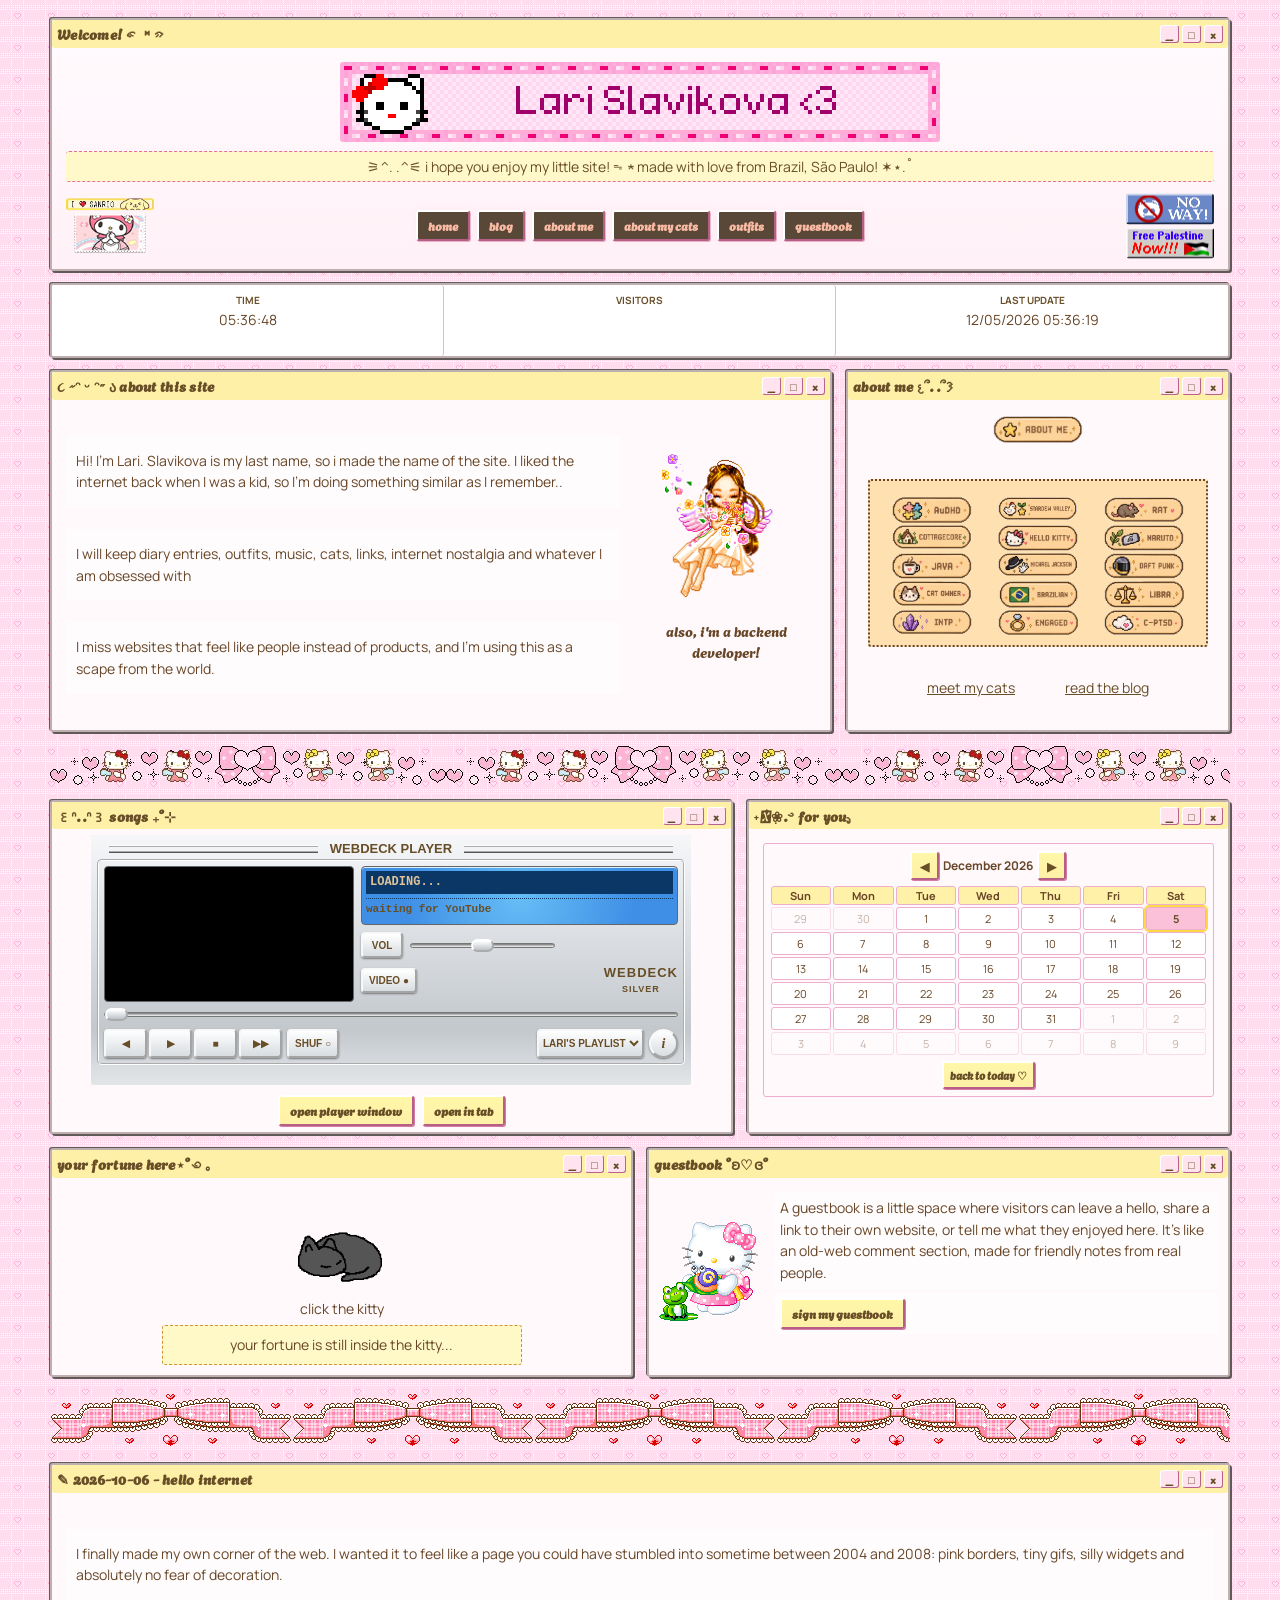
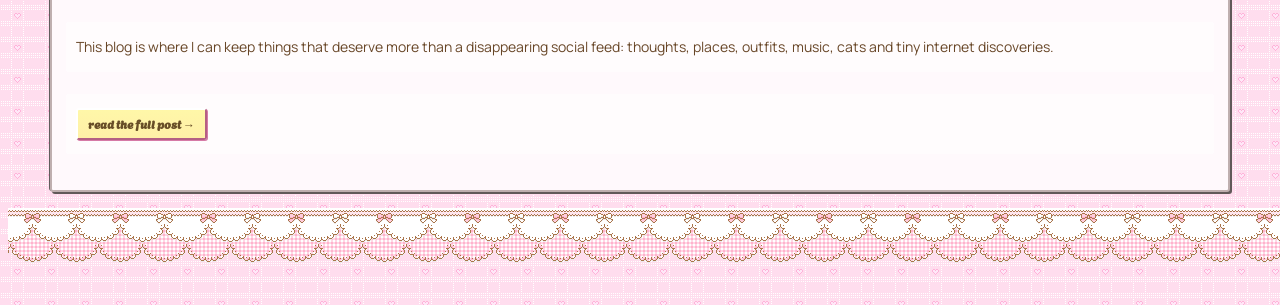
<file: index.html>
<!doctype html>
<html lang="en">

<head>
    <meta charset="utf-8">
    <meta name="viewport" content="width=device-width,initial-scale=1">
    <meta name="description"
        content="𐙚 Slavikova is my personal website: blog posts, cats, outfits, music, etc">
    <meta name="theme-color" content="#ffd3e8">
    <title>Slavikova</title>
    <link rel="icon" type="image/svg+xml" href="assets/pixel-heart.svg">
    <link rel="preconnect" href="https://fonts.googleapis.com">
    <link rel="preconnect" href="https://fonts.gstatic.com" crossorigin>
    <link href="https://fonts.googleapis.com/css2?family=Agbalumo&family=Manrope:wght@400;500;600;700&display=swap"
        rel="stylesheet">
    <link rel="stylesheet" href="style.css">
    <link rel="stylesheet" href="home-overrides.css">
    <link rel="stylesheet" href="color-overrides.css">
    <script src="js/site.js" defer></script>
    <script src="js/star-trail.js" defer></script>
    <script src="js/home-widgets.js" defer></script>
</head>

<body data-title-scroll="Slavikova ˚⊹♡ welcome ⋆˚꩜ my little corner of the web ♡">
    <div class="site-shell" id="top">
        <header class="site-header win98-window">
            <div class="win98-titlebar"><span>Welcome! ᯠ ⑅ ᯄ</span><span
                    class="win98-controls"><i>_</i><i>□</i><i>×</i></span></div>
            <div class="header-content home-header-content"><a href="index.html" aria-label="Slavikova home"><img class="logo-gif"
                        src="assets/slavikova-header.gif" alt="Lari Slavikova" width="600" height="80"
                        fetchpriority="high" decoding="async"></a>
                <div class="marquee-wrap">
                    <div class="marquee-track">⚞^. .^⚟ i hope you enjoy my little site! ᯓ★ made with love from Brazil, São Paulo! ✶⋆.˚</div>
                </div>
                <nav class="top-nav" aria-label="Main navigation"><span class="nav-decoration nav-decoration-left"
                        aria-hidden="true"><img src="assets/lovepompom.gif" alt="" width="150" height="20"
                            decoding="async"><img src="assets/mymelody.png" alt="" width="99" height="56"
                            decoding="async"></span><a class="win98-button" href="index.html">home</a><a
                        class="win98-button" href="blog.html">blog</a><a class="win98-button" href="about.html">about
                        me</a><a class="win98-button" href="cats.html">about my cats</a><a class="win98-button"
                        href="outfits.html">outfits</a><a class="win98-button" href="guestbook.html">guestbook</a><span
                        class="nav-decoration nav-decoration-right"><img src="assets/1disc7.gif" alt="" width="88"
                            height="31"
                            decoding="async"><img src="assets/freepalestine.gif" alt="Free Palestine" width="88"
                            height="31" decoding="async"></span></nav>
            </div>
        </header>
        <section class="status-ribbon win98-window" aria-label="Site status">
            <div><b>time</b><span data-slavikova-clock>--:--:--</span></div>
            <div class="header-visitor-count"><b>visitors</b><div class="counter-script"
                    data-lazy-counter></div></div>
            <div><b>last update</b><span data-last-updated>loading...</span></div>
        </section>
        <main class="home-grid">
            <section class="win98-window span-8 panel">
                <div class="win98-titlebar"><span>૮ ˶ᵔ ᵕ ᵔ˶ ა about this site</span><span
                        class="win98-controls"><i>_</i><i>□</i><i>×</i></span></div>
                <div class="window-body intro-layout">
                    <div class="decorated-copy">
                        <p>Hi! I’m Lari. Slavikova is my last name, so i made the name of the site. I liked the internet back when I was a kid, 
                            so I'm doing something similar as I remember..</p>
                        <p>I will keep diary entries, outfits, music, cats, links, internet nostalgia and whatever I am
                            obsessed with</p>
                        <p>I miss websites that feel like people instead of products, and I'm using this as a scape from the world.</p>
                    </div>
                    <div class="intro-visual"><img src="assets/angel.gif" alt="pixel fairy" width="128" height="166"
                            decoding="async">
                        <p class="chewy-regular">also, i'm a backend developer!</p>
                    </div>
                </div>
            </section>
            <aside class="win98-window span-4 panel home-about-panel">
                <div class="win98-titlebar yellow-title"><span>about me 𐔌՞. .՞𐦯</span><span
                        class="win98-controls"><i>_</i><i>□</i><i>×</i></span></div>
                <div class="window-body">
                    <a class="about-me-button" href="about.html"><img class="about-me-badge"
                            src="assets/01_about-me.png" alt="About me" width="464" height="141"></a>
                    <div id="statuscafe">
                        <div id="statuscafe-username"></div>
                        <div class="about-badges" aria-label="Personal badges">
                            <img src="assets/17_audhd.png" alt="AuDHD" width="451" height="151"
                                loading="lazy" decoding="async">
                            <img src="assets/12_brazilian.png" alt="Brazilian" width="506" height="146"
                                loading="lazy" decoding="async">
                            <img src="assets/13_intp.png" alt="INTP" width="459" height="148"
                                loading="lazy" decoding="async">
                            <img src="assets/02_cottagecore.png" alt="Cottagecore" width="478" height="140"
                                loading="lazy" decoding="async">
                            <img src="assets/04_hello-kitty.png" alt="Hello Kitty" width="471" height="148"
                                loading="lazy" decoding="async">
                            <img src="assets/05_naruto.png" alt="Naruto" width="464" height="146"
                                loading="lazy" decoding="async">
                            <img src="assets/07_michael-jackson.png" alt="Michael Jackson" width="454" height="148"
                                loading="lazy" decoding="async">
                            <img src="assets/08_daft-punk.png" alt="Daft Punk" width="497" height="145"
                                loading="lazy" decoding="async">
                            <img src="assets/09_java.png" alt="Java" width="451" height="151"
                                loading="lazy" decoding="async">
                            <img src="assets/10_stardew-valley.png" alt="Stardew Valley" width="468" height="146"
                                loading="lazy" decoding="async">
                            <img src="assets/11_cat-owner.png" alt="Cat owner" width="449" height="147"
                                loading="lazy" decoding="async">
                            <img src="assets/14_rat.png" alt="Rat" width="450" height="148"
                                loading="lazy" decoding="async">
                            <img src="assets/15_libra.png" alt="Libra" width="486" height="147"
                                loading="lazy" decoding="async">
                            <img src="assets/16_c-ptsd.png" alt="C-PTSD" width="467" height="151"
                                loading="lazy" decoding="async">
                            <img src="assets/18_engaged.png" alt="Engaged" width="477" height="150"
                                loading="lazy" decoding="async">
                        </div>
                    </div>
                    <div class="quick-links"><a href="cats.html">meet my cats</a><a href="blog.html">read the blog </a>
                    </div>
                </div>
            </aside>
            <svg class="home-pattern-divider span-12 home-kitty-divider" aria-hidden="true" focusable="false">
                <defs>
                    <pattern id="home-kitty-divider" width="396" height="40" patternUnits="userSpaceOnUse">
                        <image href="assets/dividers/kittyandsister.gif" width="396" height="40"></image>
                    </pattern>
                </defs>
                <rect width="100%" height="100%" fill="url(#home-kitty-divider)"></rect>
            </svg>
            <section class="win98-window span-7 panel songs-panel">
                <div class="win98-titlebar"><span>꒰ᐢ. .ᐢ꒱ songs ₊˚⊹</span><span
                        class="win98-controls"><i>_</i><i>□</i><i>×</i></span></div>
                <div class="window-body player-shell"><iframe class="webdeck-frame"
                        data-lazy-src="webdeck-player/index.html"
                        title="Webdeck Player" width="600" height="250" loading="lazy"
                        allow="autoplay; encrypted-media"
                        referrerpolicy="strict-origin-when-cross-origin"></iframe>
                    <div class="player-actions"><button class="win98-button" type="button" data-open-webdeck>open player
                            window</button><a class="win98-button" href="webdeck-player/index.html" target="_blank"
                            rel="noopener">open in tab</a></div>
                </div>
            </section>
            <aside class="win98-window span-5 panel for-you-panel">
                <div class="win98-titlebar yellow-title"><span>˖𓍢ִ໋❀.࿔ for you ೃ</span><span
                        class="win98-controls"><i>_</i><i>□</i><i>×</i></span></div>
                <div class="window-body tools-grid">
                    <div class="compact-calendar" data-pixel-calendar>
                        <div class="calendar-toolbar"><button class="win98-button square-button" type="button"
                                data-cal-prev>◀</button><strong class="calendar-title">...</strong><button
                                class="win98-button square-button" type="button" data-cal-next>▶</button></div>
                        <div class="calendar-grid"></div><button class="win98-button calendar-today" type="button"
                            data-cal-today>back to today ♡</button>
                    </div>
                </div>
            </aside>
            <section class="win98-window span-6 panel" data-fortune-cookie>
                <div class="win98-titlebar"><span>your fortune here⋆˚꩜｡</span><span
                        class="win98-controls"><i>_</i><i>□</i><i>×</i></span></div>
                <div class="window-body fortune-body"><button type="button" class="fortune-cookie-art"
                        data-fortune-button aria-label="Open fortune cookie"><img src="assets/cat_sleeping.gif"
                            alt="Sleeping cat" width="227" height="126" loading="lazy" decoding="async"></button>
                    <p>click the kitty</p>
                    <div class="fortune-paper" data-fortune-output>your fortune is still inside the kitty...</div>
                </div>
            </section>
            <section class="win98-window span-6 panel home-guestbook-panel">
                <div class="win98-titlebar"><span>guestbook ˚ʚ♡ɞ˚</span><span
                        class="win98-controls"><i>_</i><i>□</i><i>×</i></span></div>
                <div class="window-body guestbook-preview home-guestbook-preview"><img src="assets/hellokitty3.gif" alt="Hello Kitty pixel art"
                        width="100" height="100" loading="lazy" decoding="async">
                    <div class="decorated-copy">
                        <p>A guestbook is a little space where visitors can leave a hello, share a link to their own
                            website, or tell me what they enjoyed here. It’s like an old-web comment section, made for
                            friendly notes from real people.</p>
                        <p><a class="win98-button" href="guestbook.html">sign my guestbook</a></p>
                    </div>
                </div>
            </section>
            <svg class="home-pattern-divider span-12 home-ribbon-divider" aria-hidden="true" focusable="false">
                <defs>
                    <pattern id="home-ribbon-divider" width="242" height="58" patternUnits="userSpaceOnUse">
                        <image href="assets/dividers/longbowpink.gif" width="242" height="58"></image>
                    </pattern>
                </defs>
                <rect width="100%" height="100%" fill="url(#home-ribbon-divider)"></rect>
            </svg>
            <article class="win98-window span-12 panel">
                <div class="win98-titlebar"><span>✎ 2026-10-06 - hello internet</span><span
                        class="win98-controls"><i>_</i><i>□</i><i>×</i></span></div>
                <div class="window-body decorated-copy">
                    <p>I finally made my own corner of the web. I wanted it to feel like a page you could have stumbled
                        into sometime between 2004 and 2008: pink borders, tiny gifs, silly widgets and absolutely no
                        fear of decoration.</p>
                    <p>This blog is where I can keep things that deserve more than a disappearing social feed: thoughts,
                        places, outfits, music, cats and tiny internet discoveries.</p>
                    <p><a class="win98-button" href="posts/2026-10-06-welcome.html">read the full post →</a></p>
                </div>
            </article>
        </main>
        <div class="lace-strip footer-divider" aria-hidden="true"></div>
    </div>
</body>

</html>
</file>
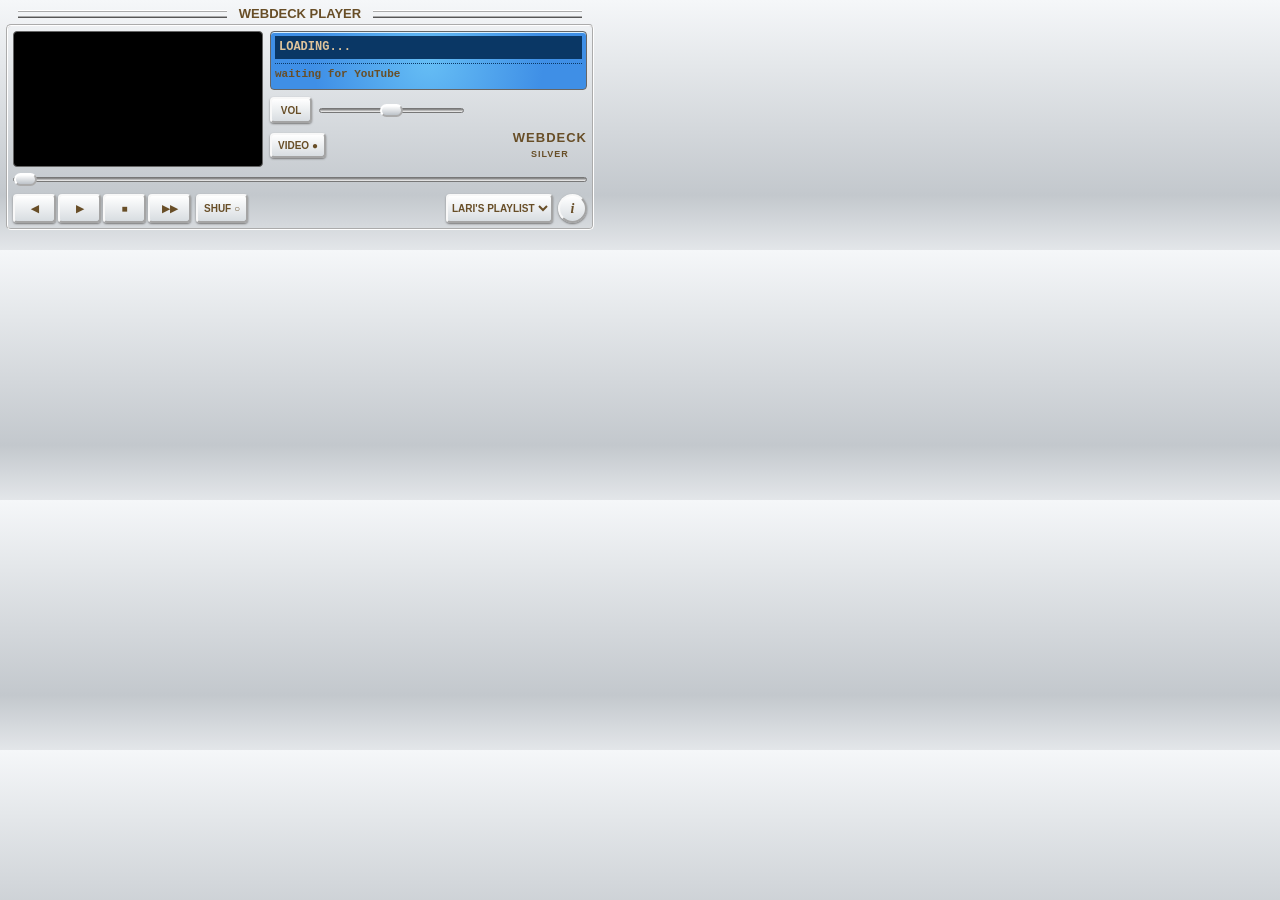
<file: webdeck-player/index.html>
<!doctype html>
<html lang="en">

<head>
    <meta charset="utf-8">
    <meta name="viewport" content="width=device-width,initial-scale=1">
    <meta name="referrer" content="strict-origin-when-cross-origin">
    <title>Webdeck Player · Silver</title>
    <link rel="icon" type="image/svg+xml" href="../assets/pixel-heart.svg">
    <link rel="stylesheet" href="silver.css">
    <link rel="stylesheet" href="../color-overrides.css">
    <link rel="stylesheet" href="cursor-overrides.css">
    <script src="script.js" defer></script>
</head>

<body>
    <main id="web-deck-player">
        <div id="player-title-bar">WEBDECK PLAYER</div>
        <section id="player-body">
            <div id="player-main">
                <div id="player-display">
                    <div id="youtube-player"></div>
                </div>
                <div id="player-info">
                    <div id="info-screen">
                        <div id="songLabel">LOADING...</div>
                        <div id="statusLabel">waiting for YouTube</div>
                    </div>
                    <div class="player-row">
                        <button id="volumeButton" type="button" title="Mute or unmute">VOL</button>
                        <input id="volumeBar" type="range" min="0" max="100" value="50" title="Volume">
                    </div>
                    <div class="player-row">
                        <button id="videoButton" type="button" class="toggle-button" data-on="true">VIDEO ●</button>
                        <div id="playerLogo">WEBDECK<br><small>SILVER</small></div>
                    </div>
                </div>
            </div>
            <input id="seekBar" type="range" value="0" min="0" max="100" title="Seek">
            <div id="player-control-panel">
                <div class="playing-controls">
                    <button id="prevButton" type="button" title="Previous">◀</button>
                    <button id="playButton" type="button" title="Play or pause">▶</button>
                    <button id="stopButton" type="button" title="Stop">■</button>
                    <button id="nextButton" type="button" title="Next">▶▶</button>
                </div>
                <div class="playing-controls">
                    <button id="shuffleButton" type="button" class="toggle-button" data-on="false">SHUF ○</button>
                </div>
                <select id="playlistSelector" title="Playlist"></select>
                <button id="infoButton" type="button" title="Info">i</button>
            </div>
        </section>
    </main>
</body>

</html>
</file>
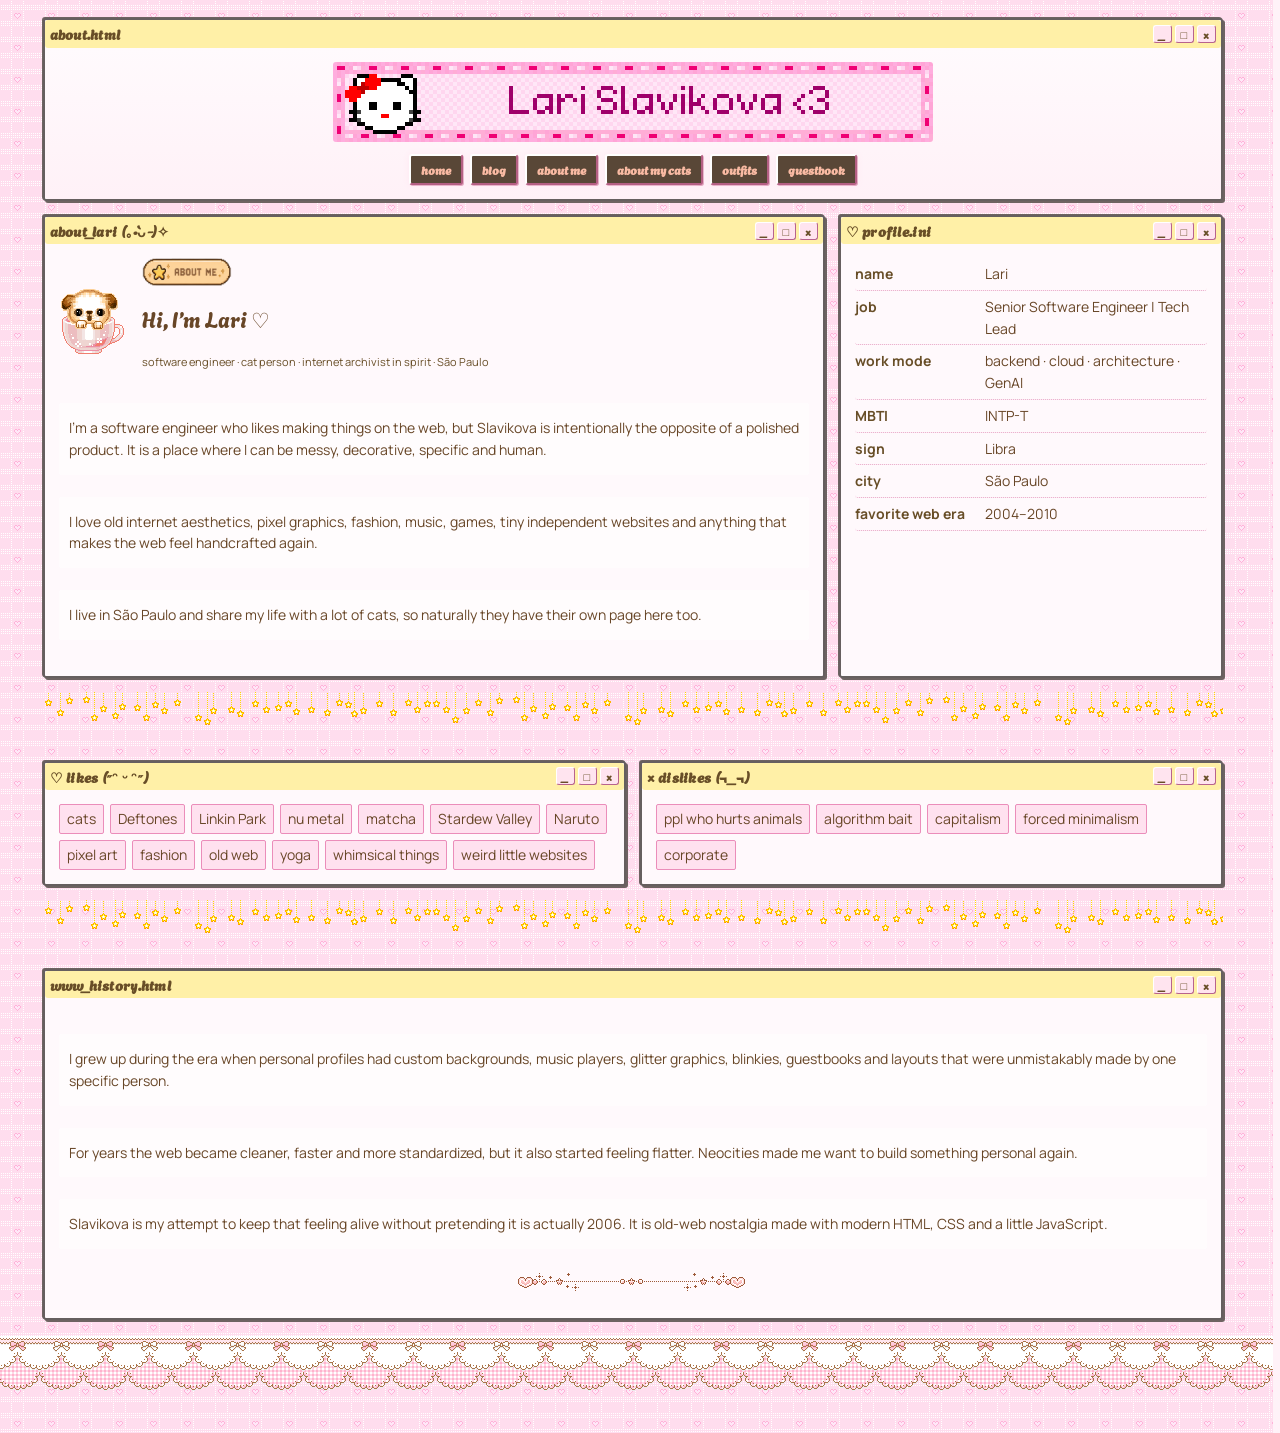
<file: about.html>
<!doctype html>
<html lang="en">

<head>
    <meta charset="utf-8">
    <meta name="viewport" content="width=device-width,initial-scale=1">
    <meta name="description" content="About Lari, the person behind Slavikova.">
    <meta name="theme-color" content="#ffd3e8">
    <title>♡ Slavikova ♡ about me ♡</title>
    <link rel="icon" type="image/svg+xml" href="assets/pixel-heart.svg">
    <link rel="preconnect" href="https://fonts.googleapis.com">
    <link rel="preconnect" href="https://fonts.gstatic.com" crossorigin>
    <link href="https://fonts.googleapis.com/css2?family=Agbalumo&family=Manrope:wght@400;500;600;700&display=swap"
        rel="stylesheet">
    <link rel="stylesheet" href="style.css">
    <link rel="stylesheet" href="shared-overrides.css">
    <link rel="stylesheet" href="color-overrides.css">
    <script src="js/site.js" defer></script>
    <script src="js/star-trail.js" defer></script>
</head>

<body data-title-scroll="♡ Slavikova ♡ about me ♡ who is behind the pixels? ♡">
    <div class="site-shell">
        <header class="site-header win98-window">
            <div class="win98-titlebar"><span>about.html</span><span
                    class="win98-controls"><i>_</i><i>□</i><i>×</i></span></div>
            <div class="header-content"><a href="index.html" aria-label="Slavikova home"><img class="logo-gif"
                        src="assets/slavikova-header.gif" alt="LariSlavikova" width="600" height="80"
                        fetchpriority="high" decoding="async"></a>

                <nav class="top-nav" aria-label="Main navigation"><a class="win98-button" href="index.html">home</a><a
                        class="win98-button" href="blog.html">blog</a><a class="win98-button" href="about.html">about
                        me</a><a class="win98-button" href="cats.html">about my cats</a><a class="win98-button"
                        href="outfits.html">outfits</a><a class="win98-button" href="guestbook.html">guestbook</a></nav>
            </div>
        </header>
        <main class="page-grid">
            <section class="win98-window span-8 panel">
                <div class="win98-titlebar"><span>about_lari (｡•̀ᴗ-)✧</span><span
                        class="win98-controls"><i>_</i><i>□</i><i>×</i></span></div>
                <div class="window-body">
                    <div class="about-hero"><img src="assets/kawaiipuppy.gif" alt="pixel puppy"
                            decoding="async">
                        <div><img class="about-me-badge" src="assets/01_about-me.png" alt="About me" width="464"
                                height="141">
                            <h1 class="chewy-regular">Hi, I’m Lari ♡</h1>
                            <p class="subtle">software engineer · cat person · internet archivist in spirit · São Paulo
                            </p>
                        </div>
                    </div>
                    <div class="decorated-copy">
                        <p>I’m a software engineer who likes making things on the web, but Slavikova is intentionally
                            the opposite of a polished product. It is a place where I can be messy, decorative, specific
                            and human.</p>
                        <p>I love old internet aesthetics, pixel graphics, fashion, music, games, tiny independent
                            websites and anything that makes the web feel handcrafted again.</p>
                        <p>I live in São Paulo and share my life with a lot of cats, so naturally they have their own
                            page here too.</p>
                    </div>
                </div>
            </section>
            <aside class="win98-window span-4 panel">
                <div class="win98-titlebar yellow-title"><span>♡ profile.ini</span><span
                        class="win98-controls"><i>_</i><i>□</i><i>×</i></span></div>
                <div class="window-body">
                    <dl class="profile-list">
                        <div>
                            <dt>name</dt>
                            <dd>Lari</dd>
                        </div>
                        <div>
                            <dt>job</dt>
                            <dd>Senior Software Engineer | Tech Lead</dd>
                        </div>
                        <div>
                            <dt>work mode</dt>
                            <dd>backend · cloud · architecture · GenAI</dd>
                        </div>
                        <div>
                            <dt>MBTI</dt>
                            <dd>INTP-T</dd>
                        </div>
                        <div>
                            <dt>sign</dt>
                            <dd>Libra</dd>
                        </div>
                        <div>
                            <dt>city</dt>
                            <dd>São Paulo</dd>
                        </div>
                        <div>
                            <dt>favorite web era</dt>
                            <dd>2004–2010</dd>
                        </div>
                    </dl>
                </div>
            </aside>
            <svg class="about-stars-divider span-12" aria-hidden="true" focusable="false">
                <defs>
                    <pattern id="about-profile-stars" width="430" height="55" patternUnits="userSpaceOnUse">
                        <image href="assets/dividers/hangingstars.gif" width="430" height="55"></image>
                    </pattern>
                </defs>
                <rect width="100%" height="100%" fill="url(#about-profile-stars)"></rect>
            </svg>
            <section class="win98-window span-6 panel">
                <div class="win98-titlebar"><span>♡ likes (˶ᵔ ᵕ ᵔ˶)</span><span
                        class="win98-controls"><i>_</i><i>□</i><i>×</i></span></div>
                <div class="window-body list-cloud"><span>cats</span><span>Deftones</span><span>Linkin
                        Park</span><span>nu metal</span><span>matcha</span><span>Stardew
                        Valley</span><span>Naruto</span><span>pixel art</span><span>fashion</span><span>old
                        web</span><span>yoga</span><span>whimsical things</span><span>weird little websites</span></div>
            </section>
            <section class="win98-window span-6 panel">
                <div class="win98-titlebar yellow-title"><span>× dislikes (¬_¬)</span><span
                        class="win98-controls"><i>_</i><i>□</i><i>×</i></span></div>
                <div class="window-body list-cloud"><span>ppl who hurts animals</span><span>algorithm bait</span><span>capitalism</span><span>forced minimalism</span><span>
                        corporate</span></div>
            </section>
            <svg class="about-stars-divider span-12" aria-hidden="true" focusable="false">
                <defs>
                    <pattern id="about-likes-stars" width="430" height="55" patternUnits="userSpaceOnUse">
                        <image href="assets/dividers/hangingstars.gif" width="430" height="55"></image>
                    </pattern>
                </defs>
                <rect width="100%" height="100%" fill="url(#about-likes-stars)"></rect>
            </svg>
            <section class="win98-window span-12 panel">
                <div class="win98-titlebar"><span>www_history.html</span><span
                        class="win98-controls"><i>_</i><i>□</i><i>×</i></span></div>
                <div class="window-body decorated-copy">
                    <p>I grew up during the era when personal profiles had custom backgrounds, music players, glitter
                        graphics, blinkies, guestbooks and layouts that were unmistakably made by one specific person.
                    </p>
                    <p>For years the web became cleaner, faster and more standardized, but it also started feeling
                        flatter. Neocities made me want to build something personal again.</p>
                    <p>Slavikova is my attempt to keep that feeling alive without pretending it is actually 2006. It is
                        old-web nostalgia made with modern HTML, CSS and a little JavaScript.</p>
                    <img class="section-divider" src="assets/dividers/whitehearts.png" alt="" width="231" height="21"
                        loading="lazy" decoding="async">
                </div>
            </section>
        </main>
        <div class="lace-strip footer-divider" aria-hidden="true"></div>
    </div>
</body>

</html>
</file>
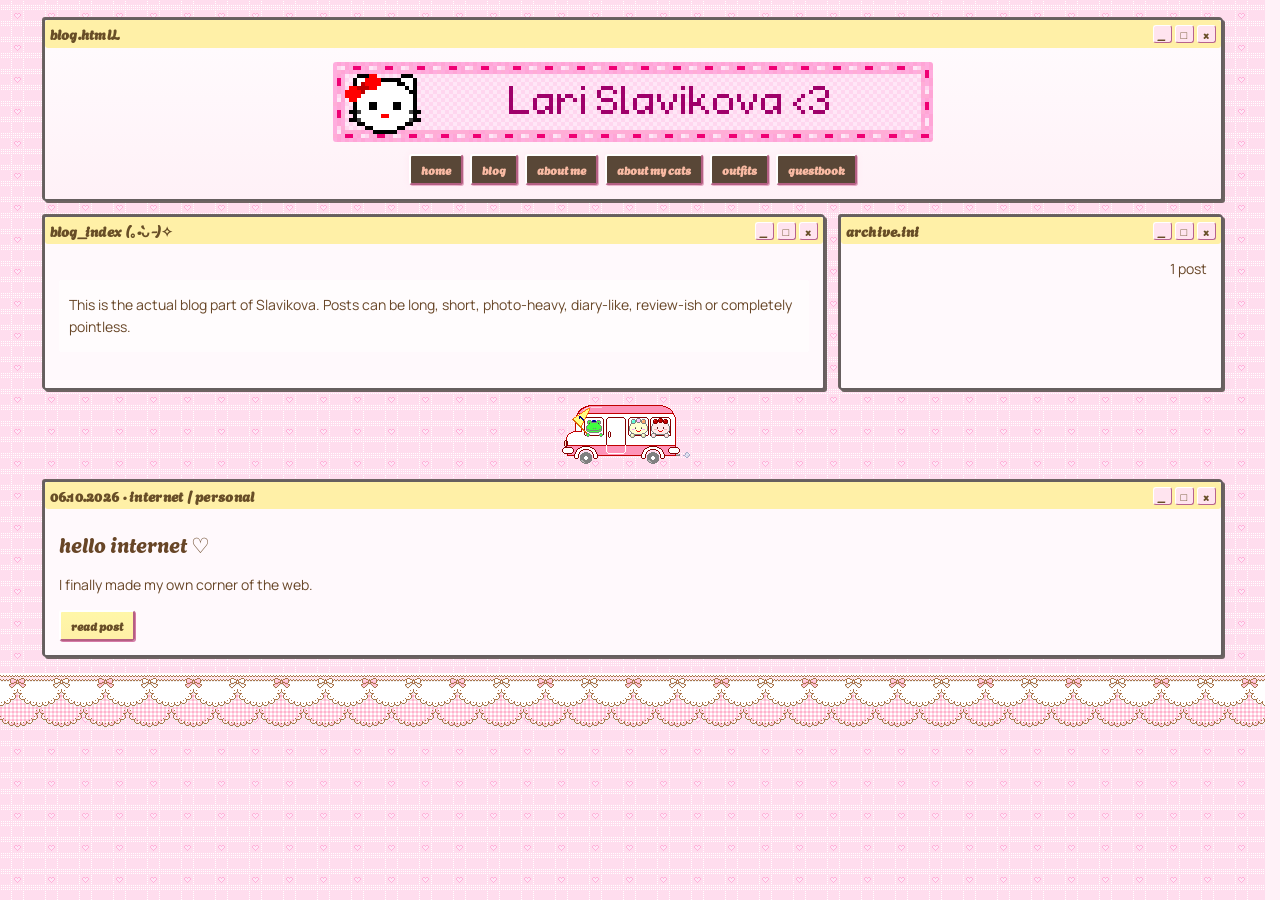
<file: blog.html>
<!doctype html>
<html lang="en">

<head>
    <meta charset="utf-8">
    <meta name="viewport" content="width=device-width,initial-scale=1">
    <meta name="description"
        content="Slavikova blog archive: diary entries, internet notes, outfits, places and obsessions.">
    <meta name="theme-color" content="#ffd3e8">
    <title>♡ Slavikova ♡ blog ♡</title>
    <link rel="icon" type="image/svg+xml" href="assets/pixel-heart.svg">
    <link rel="preconnect" href="https://fonts.googleapis.com">
    <link rel="preconnect" href="https://fonts.gstatic.com" crossorigin>
    <link href="https://fonts.googleapis.com/css2?family=Agbalumo&family=Manrope:wght@400;500;600;700&display=swap"
        rel="stylesheet">
    <link rel="stylesheet" href="style.css">
    <link rel="stylesheet" href="shared-overrides.css">
    <link rel="stylesheet" href="color-overrides.css">
    <script src="js/site.js" defer></script>
    <script src="js/star-trail.js" defer></script>
</head>

<body data-title-scroll="♡ Slavikova ♡ blog archive ♡ read my diary ♡">
    <div class="site-shell">
        <header class="site-header win98-window">
            <div class="win98-titlebar"><span>blog.htmlL</span><span
                    class="win98-controls"><i>_</i><i>□</i><i>×</i></span></div>
            <div class="header-content"><a href="index.html" aria-label="Slavikova home"><img class="logo-gif"
                        src="assets/slavikova-header.gif" alt="LariSlavikova" width="600" height="80"
                        fetchpriority="high" decoding="async"></a>
                <nav class="top-nav" aria-label="Main navigation"><a class="win98-button" href="index.html">home</a><a
                        class="win98-button" href="blog.html">blog</a><a class="win98-button" href="about.html">about
                        me</a><a class="win98-button" href="cats.html">about my cats</a><a class="win98-button"
                        href="outfits.html">outfits</a><a class="win98-button" href="guestbook.html">guestbook</a></nav>
            </div>
        </header>
        <main class="page-grid">
            <section class="win98-window span-8 panel">
                <div class="win98-titlebar"><span>blog_index (｡•̀ᴗ-)✧</span><span
                        class="win98-controls"><i>_</i><i>□</i><i>×</i></span></div>
                <div class="window-body decorated-copy">
                    <p>This is the actual blog part of Slavikova. Posts can be long, short, photo-heavy, diary-like,
                        review-ish or completely pointless.</p>
                </div>
            </section>
            <aside class="win98-window span-4 panel">
                <div class="win98-titlebar yellow-title"><span>archive.ini</span><span
                        class="win98-controls"><i>_</i><i>□</i><i>×</i></span></div>
                <div class="window-body archive-list"><a href="#oct-2026"></a><span>1 post</span></div>
            </aside>
            <div class="page-divider span-12"><img src="assets/icecreamtruck.gif" alt="" 
                    loading="lazy" decoding="async"><span id="oct-2026"></span></div>
            <section class="win98-window span-12 panel post-index-card">
                <div class="win98-titlebar"><span>06.10.2026 · internet / personal</span><span
                        class="win98-controls"><i>_</i><i>□</i><i>×</i></span></div>
                <div class="window-body">
                    <h2 class="chewy-regular">hello internet ♡</h2>
                    <p>I finally made my own corner of the web.</p><a class="win98-button"
                        href="posts/2026-10-06-welcome.html">read post</a>
                </div>
            </section>

        </main>
        <div class="lace-strip footer-divider" aria-hidden="true"></div>
    </div>
</body>

</html>
</file>
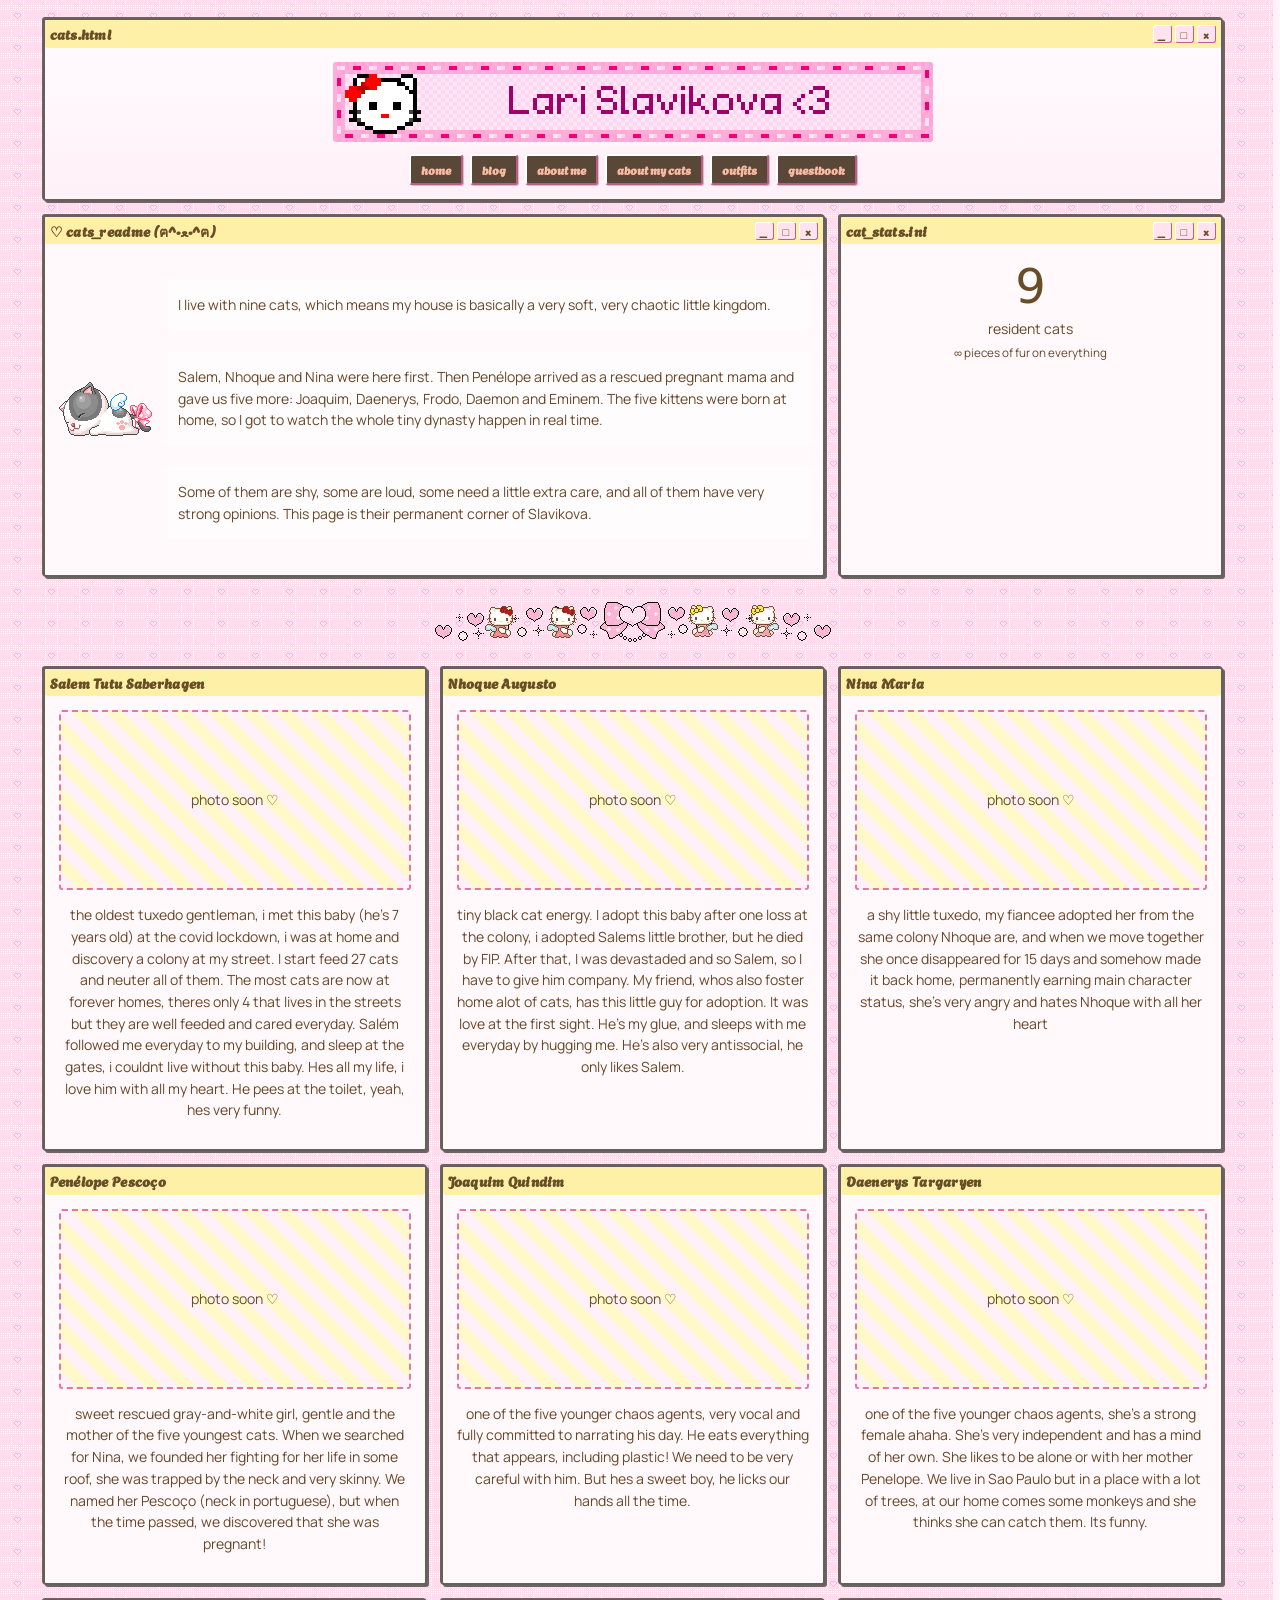
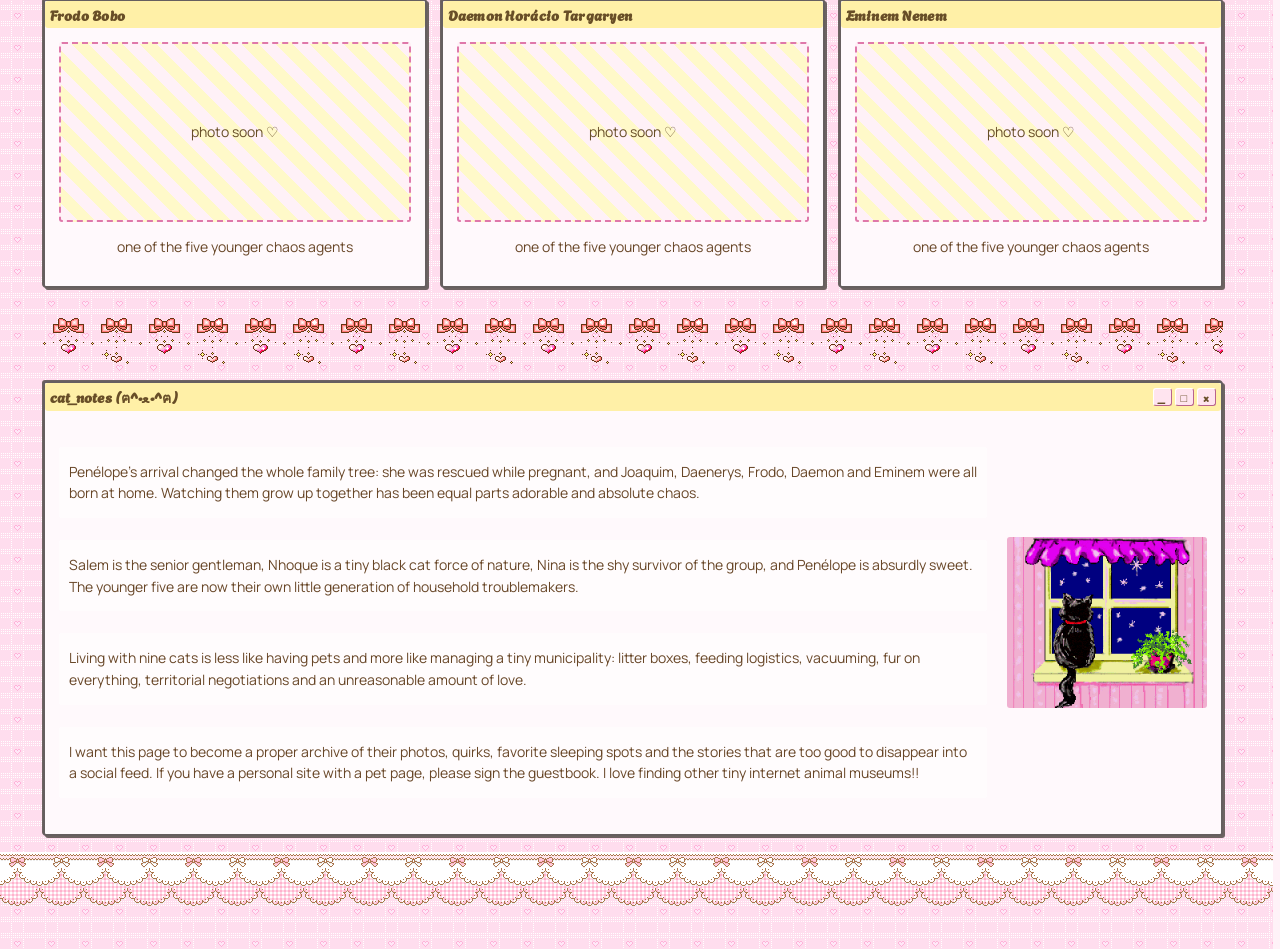
<file: cats.html>
<!doctype html>
<html lang="en">

<head>
    <meta charset="utf-8">
    <meta name="viewport" content="width=device-width,initial-scale=1">
    <meta name="description" content="Meet the cats of Slavikova.">
    <meta name="theme-color" content="#ffd3e8">
    <title>about my babies</title>
    <link rel="icon" type="image/svg+xml" href="assets/pixel-heart.svg">
    <link rel="preconnect" href="https://fonts.googleapis.com">
    <link rel="preconnect" href="https://fonts.gstatic.com" crossorigin>
    <link href="https://fonts.googleapis.com/css2?family=Agbalumo&family=Manrope:wght@400;500;600;700&display=swap"
        rel="stylesheet">
    <link rel="stylesheet" href="style.css">
    <link rel="stylesheet" href="shared-overrides.css">
    <link rel="stylesheet" href="color-overrides.css">
    <script src="js/site.js" defer></script>
    <script src="js/star-trail.js" defer></script>
</head>

<body data-title-scroll="about my cats ♡ nine tiny coworkers">
    <div class="site-shell">
        <header class="site-header win98-window">
            <div class="win98-titlebar"><span>cats.html</span><span
                    class="win98-controls"><i>_</i><i>□</i><i>×</i></span></div>
            <div class="header-content"><a href="index.html" aria-label="Slavikova home"><img class="logo-gif"
                        src="assets/slavikova-header.gif" alt="LariSlavikova" width="600" height="80"
                        fetchpriority="high" decoding="async"></a>
                <nav class="top-nav" aria-label="Main navigation"><a class="win98-button" href="index.html">home</a><a
                        class="win98-button" href="blog.html">blog</a><a class="win98-button" href="about.html">about
                        me</a><a class="win98-button" href="cats.html">about my cats</a><a class="win98-button"
                        href="outfits.html">outfits</a><a class="win98-button" href="guestbook.html">guestbook</a></nav>
            </div>
        </header>
        <main class="page-grid">
            <section class="win98-window span-8 panel">
                <div class="win98-titlebar"><span>♡ cats_readme (ฅ^•ﻌ•^ฅ)</span><span
                        class="win98-controls"><i>_</i><i>□</i><i>×</i></span></div>
                <div class="window-body cats-intro"><img src="assets/cat.gif" alt="pixel cat" width="105" height="90"
                        decoding="async">
                    <div class="decorated-copy">
                        <p>I live with nine cats, which means my house is basically a very soft, very chaotic little
                            kingdom.</p>
                        <p>Salem, Nhoque and Nina were here first. Then Penélope arrived as a rescued pregnant mama and
                            gave us five more: Joaquim, Daenerys, Frodo, Daemon and Eminem. The five kittens were born
                            at home, so I got to watch the whole tiny dynasty happen in real time.</p>
                        <p>Some of them are shy, some are loud, some need a little extra care, and all of them have very
                            strong opinions. This page is their permanent corner of Slavikova.</p>
                    </div>
                </div>
            </section>
            <aside class="win98-window span-4 panel">
                <div class="win98-titlebar yellow-title"><span>cat_stats.ini</span><span
                        class="win98-controls"><i>_</i><i>□</i><i>×</i></span></div>
                <div class="window-body cat-stats"><strong>9</strong><span>resident cats</span><small>∞ pieces of fur on
                        everything</small></div>
            </aside>
            <div class="page-divider span-12"><img src="assets/dividers/kittyandsister.gif" alt="" width="396"
                    height="40" loading="lazy" decoding="async"></div>
            <section class="span-12 cats-grid">
                <article class="cat-card win98-window">
                    <div class="win98-titlebar"><span>Salem Tutu Saberhagen</span></div>
                    <div class="window-body">
                        <div class="cat-photo-placeholder">photo soon ♡</div>
                        <p>the oldest tuxedo gentleman, i met this baby (he's 7 years old) at the covid lockdown, i was at home and discovery a colony at my street. I start feed 27 cats and neuter all of them. The most cats are now at forever homes, theres only 4 that lives in the streets but they are well feeded and cared everyday. Salém followed me everyday to my building, and sleep at the gates, i couldnt live without this baby. Hes all my life, i love him with all my heart. He pees at the toilet, yeah, hes very funny.</p>
                    </div>
                </article>
                <article class="cat-card win98-window">
                    <div class="win98-titlebar yellow-title"><span>Nhoque Augusto</span></div>
                    <div class="window-body">
                        <div class="cat-photo-placeholder">photo soon ♡</div>
                        <p>tiny black cat energy. I adopt this baby after one loss at the colony, i adopted Salems little brother, but he died by FIP. After that, I was devastaded and so Salem, so I have to give him company. My friend, whos also foster home alot of cats, has this little guy for adoption. It was love at the first sight. He's my glue, and sleeps with me everyday by hugging me. He's also very antissocial, he only likes Salem.</p>
                    </div>
                </article>
                <article class="cat-card win98-window">
                    <div class="win98-titlebar"><span>Nina Maria</span></div>
                    <div class="window-body">
                        <div class="cat-photo-placeholder">photo soon ♡</div>
                        <p>a shy little tuxedo, my fiancee adopted her from the same colony Nhoque are, and when we move together she once disappeared for 15 days and somehow made it back home,
                            permanently earning main character status, she's very angry and hates Nhoque with all her heart</p>
                    </div>
                </article>
                <article class="cat-card win98-window">
                    <div class="win98-titlebar yellow-title"><span>Penélope Pescoço</span></div>
                    <div class="window-body">
                        <div class="cat-photo-placeholder">photo soon ♡</div>
                        <p>sweet rescued gray-and-white girl, gentle and the mother of the five youngest cats. When we searched for Nina, we founded her fighting for her life in some roof, she was trapped by the neck and very skinny. We named her Pescoço (neck in portuguese), but when the time passed, we discovered that she was pregnant!</p>
                    </div>
                </article>
                <article class="cat-card win98-window">
                    <div class="win98-titlebar"><span>Joaquim Quindim</span></div>
                    <div class="window-body">
                        <div class="cat-photo-placeholder">photo soon ♡</div>
                        <p>one of the five younger chaos agents, very vocal and fully committed to narrating his day. He eats everything that appears, including plastic! We need to be very careful with him. But hes a sweet boy, he licks our hands all the time.</p>
                    </div>
                </article>
                <article class="cat-card win98-window">
                    <div class="win98-titlebar yellow-title"><span>Daenerys Targaryen</span></div>
                    <div class="window-body">
                        <div class="cat-photo-placeholder">photo soon ♡</div>
                        <p>one of the five younger chaos agents, she's a strong female ahaha. She's very independent and has a mind of her own. She likes to be alone or with her mother Penelope. We live in Sao Paulo but in a place with a lot of trees, at our home comes some monkeys and she thinks she can catch them. Its funny.</p>
                    </div>
                </article>
                <article class="cat-card win98-window">
                    <div class="win98-titlebar"><span>Frodo Bobo</span></div>
                    <div class="window-body">
                        <div class="cat-photo-placeholder">photo soon ♡</div>
                        <p>one of the five younger chaos agents</p>
                    </div>
                </article>
                <article class="cat-card win98-window">
                    <div class="win98-titlebar yellow-title"><span>Daemon Horácio Targaryen</span></div>
                    <div class="window-body">
                        <div class="cat-photo-placeholder">photo soon ♡</div>
                        <p>one of the five younger chaos agents</p>
                    </div>
                </article>
                <article class="cat-card win98-window">
                    <div class="win98-titlebar"><span>Eminem Nenem</span></div>
                    <div class="window-body">
                        <div class="cat-photo-placeholder">photo soon ♡</div>
                        <p>one of the five younger chaos agents</p>
                    </div>
                </article>
            </section>
            <div class="cats-sparkle-divider span-12" aria-hidden="true"></div>
            <section class="win98-window span-12 panel">
                <div class="win98-titlebar"><span>cat_notes (ฅ^•ﻌ•^ฅ)</span><span
                        class="win98-controls"><i>_</i><i>□</i><i>×</i></span></div>
                <div class="window-body cat-notes-body">
                    <div class="decorated-copy">
                    <p>Penélope’s arrival changed the whole family tree: she was rescued while pregnant, and Joaquim,
                        Daenerys, Frodo, Daemon and Eminem were all born at home. Watching them grow up together has
                        been equal parts adorable and absolute chaos.</p>
                    <p>Salem is the senior gentleman, Nhoque is a tiny black cat force of nature, Nina is the shy
                        survivor of the group, and Penélope is absurdly sweet. The younger five are now their own little
                        generation of household troublemakers.</p>
                    <p>Living with nine cats is less like having pets and more like managing a tiny municipality: litter
                        boxes, feeding logistics, vacuuming, fur on everything, territorial negotiations and an
                        unreasonable amount of love.</p>
                    <p>I want this page to become a proper archive of their photos, quirks, favorite sleeping spots and
                        the stories that are too good to disappear into a social feed. If you have a personal site with
                        a pet page, please sign the guestbook. I love finding other tiny internet animal museums!!</p>
                    </div>
                    <img class="cat-notes-art" src="assets/cat_window.gif" alt="Cat looking out a window" width="250"
                        height="214" loading="lazy" decoding="async">
                </div>
            </section>
        </main>
        <div class="lace-strip footer-divider" aria-hidden="true"></div>
    </div>
</body>

</html>
</file>
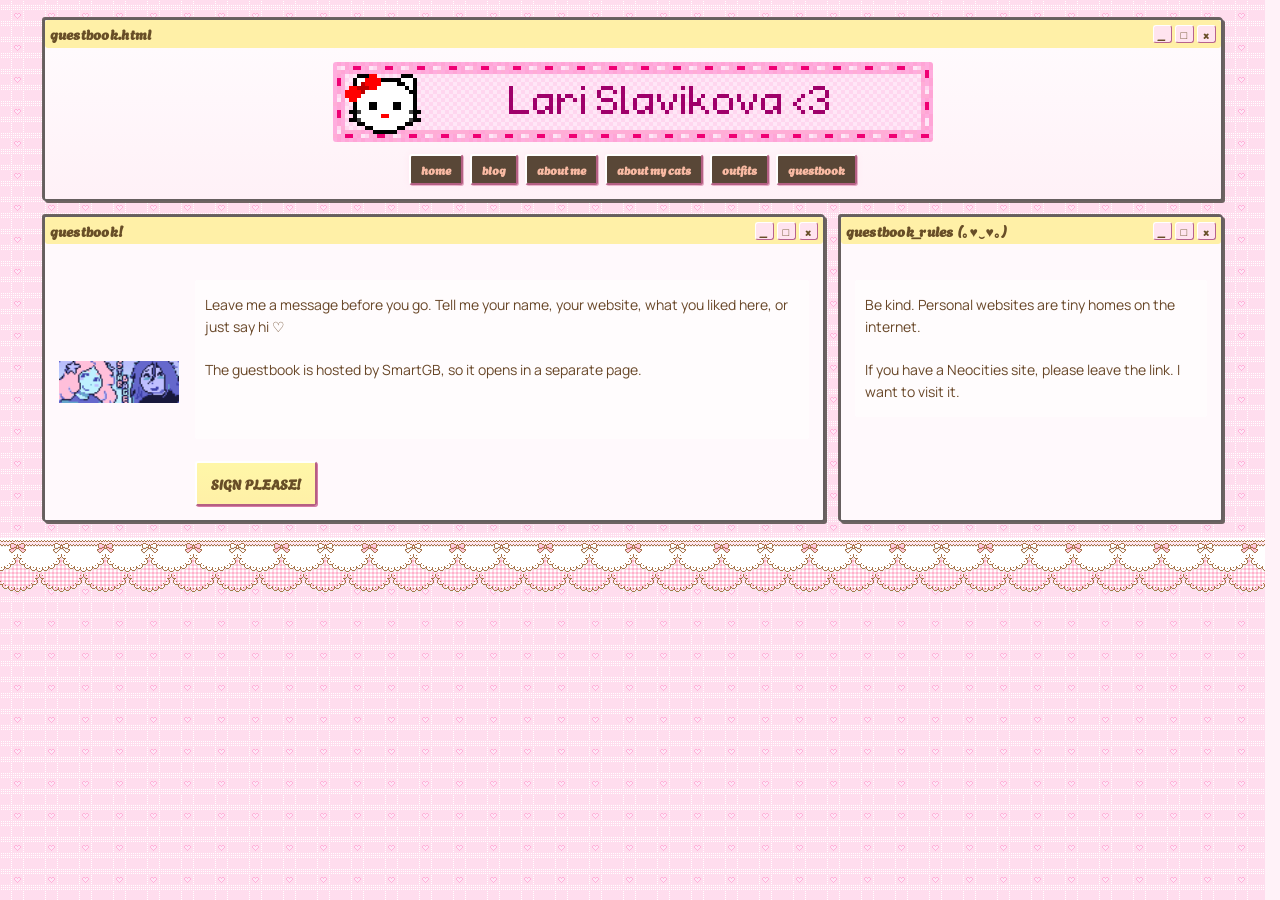
<file: guestbook.html>
<!doctype html>
<html lang="en">

<head>
    <meta charset="utf-8">
    <meta name="viewport" content="width=device-width,initial-scale=1">
    <meta name="description" content="Sign the Slavikova guestbook.">
    <meta name="theme-color" content="#ffd3e8">
    <title>♡ Slavikova ♡ guestbook ♡</title>
    <link rel="icon" type="image/svg+xml" href="assets/pixel-heart.svg">
    <link rel="preconnect" href="https://fonts.googleapis.com">
    <link rel="preconnect" href="https://fonts.gstatic.com" crossorigin>
    <link href="https://fonts.googleapis.com/css2?family=Agbalumo&family=Manrope:wght@400;500;600;700&display=swap"
        rel="stylesheet">
    <link rel="stylesheet" href="style.css">
    <link rel="stylesheet" href="shared-overrides.css">
    <link rel="stylesheet" href="color-overrides.css">
    <script src="js/site.js" defer></script>
    <script src="js/star-trail.js" defer></script>
</head>

<body data-title-scroll="♡ Slavikova ♡ guestbook ♡ sign before you leave ♡">
    <div class="site-shell">
        <header class="site-header win98-window">
            <div class="win98-titlebar"><span>guestbook.html</span><span
                    class="win98-controls"><i>_</i><i>□</i><i>×</i></span></div>
            <div class="header-content"><a href="index.html" aria-label="Slavikova home"><img class="logo-gif"
                        src="assets/slavikova-header.gif" alt="LariSlavikova" width="600" height="80"
                        fetchpriority="high" decoding="async"></a>

                <nav class="top-nav" aria-label="Main navigation"><a class="win98-button" href="index.html">home</a><a
                        class="win98-button" href="blog.html">blog</a><a class="win98-button" href="about.html">about
                        me</a><a class="win98-button" href="cats.html">about my cats</a><a class="win98-button"
                        href="outfits.html">outfits</a><a class="win98-button" href="guestbook.html">guestbook</a></nav>
            </div>
        </header>
        <main class="page-grid">
            <section class="win98-window span-8 panel">
                <div class="win98-titlebar"><span>guestbook!</span><span
                        class="win98-controls"><i>_</i><i>□</i><i>×</i></span></div>
                <div class="window-body guestbook-page"><img src="assets/starbage4.gif" alt="Starbage pixel art"
                        width="100" height="100" decoding="async">
                    <div class="decorated-copy">
                        <p>Leave me a message before you go. Tell me your name, your website, what you liked here, or
                            just say hi ♡<br><br>
                        The guestbook is hosted by SmartGB, so it opens in a separate page.<br><br><br></p>
                        <a class="win98-button big-button"
                                href="http://users3.smartgb.com/g/g.php?a=s&amp;i=g36-42408-af" target="_blank"
                                rel="noopener noreferrer">SIGN PLEASE!</a>
                    </div>
                </div>
            </section>
            <aside class="win98-window span-4 panel">
                <div class="win98-titlebar yellow-title"><span>guestbook_rules (｡♥‿♥｡)</span><span
                        class="win98-controls"><i>_</i><i>□</i><i>×</i></span></div>
                <div class="window-body decorated-copy">
                    <p>Be kind. Personal websites are tiny homes on the internet. <br><br>
                    If you have a Neocities site, please leave the link. I want to visit it.</p>
                </div>
            </aside>
        </main>
        <div class="lace-strip footer-divider" aria-hidden="true"></div>
    </div>
</body>

</html>
</file>
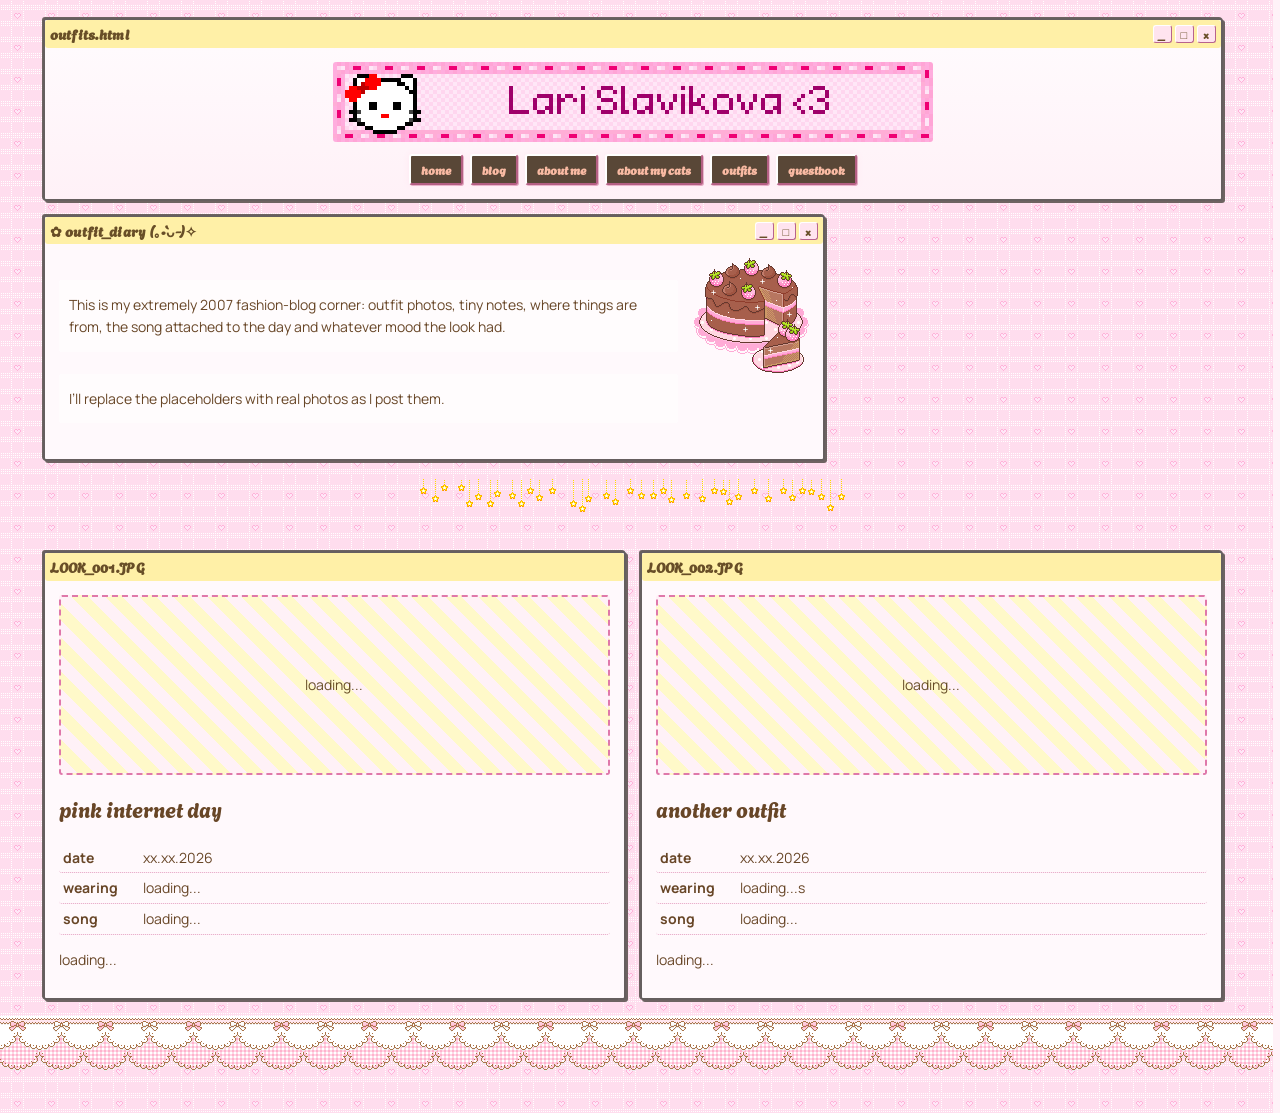
<file: outfits.html>
<!doctype html>
<html lang="en">

<head>
    <meta charset="utf-8">
    <meta name="viewport" content="width=device-width,initial-scale=1">
    <meta name="description" content="A 2007-style fashion diary and outfit archive.">
    <meta name="theme-color" content="#ffd3e8">
    <title>outfits ♡</title>
    <link rel="icon" type="image/svg+xml" href="assets/pixel-heart.svg">
    <link rel="preconnect" href="https://fonts.googleapis.com">
    <link rel="preconnect" href="https://fonts.gstatic.com" crossorigin>
    <link href="https://fonts.googleapis.com/css2?family=Agbalumo&family=Manrope:wght@400;500;600;700&display=swap"
        rel="stylesheet">
    <link rel="stylesheet" href="style.css">
    <link rel="stylesheet" href="shared-overrides.css">
    <link rel="stylesheet" href="color-overrides.css">
    <script src="js/site.js" defer></script>
    <script src="js/star-trail.js" defer></script>
</head>

<body data-title-scroll="fashion blog 2007 energy">
    <div class="site-shell">
        <header class="site-header win98-window">
            <div class="win98-titlebar"><span>outfits.html</span><span
                    class="win98-controls"><i>_</i><i>□</i><i>×</i></span></div>
            <div class="header-content"><a href="index.html" aria-label="Slavikova home"><img class="logo-gif"
                        src="assets/slavikova-header.gif" alt="LariSlavikova" width="600" height="80"
                        fetchpriority="high" decoding="async"></a>

                <nav class="top-nav" aria-label="Main navigation"><a class="win98-button" href="index.html">home</a><a
                        class="win98-button" href="blog.html">blog</a><a class="win98-button" href="about.html">about
                        me</a><a class="win98-button" href="cats.html">about my cats</a><a class="win98-button"
                        href="outfits.html">outfits</a><a class="win98-button" href="guestbook.html">guestbook</a></nav>
            </div>
        </header>
        <main class="page-grid">
            <section class="win98-window span-8 panel">
                <div class="win98-titlebar"><span>✿ outfit_diary (｡•̀ᴗ-)✧</span><span
                        class="win98-controls"><i>_</i><i>□</i><i>×</i></span></div>
                <div class="window-body decorated-copy outfit-intro">
                    <img class="outfit-cake" src="assets/cake.gif" alt="Decorative cake" width="115" height="115"
                        loading="lazy" decoding="async">
                    <p>This is my extremely 2007 fashion-blog corner: outfit photos, tiny notes, where things are from,
                        the song attached to the day and whatever mood the look had.</p>
                    <p>I’ll replace the placeholders with real photos as I post them.</p>
                </div>
            </section>
            <div class="page-divider span-12"><img src="assets/dividers/hangingstars.gif" alt="" width="430" height="55"
                    loading="lazy" decoding="async"></div>
            <section class="span-12 outfit-grid">
                <article class="outfit-card win98-window">
                    <div class="win98-titlebar"><span>LOOK_001.JPG</span></div>
                    <div class="window-body">
                        <div class="outfit-placeholder">loading...</div>
                        <h2 class="chewy-regular">pink internet day</h2>
                        <dl>
                            <div>
                                <dt>date</dt>
                                <dd>xx.xx.2026</dd>
                            </div>
                            <div>
                                <dt>wearing</dt>
                                <dd>loading...</dd>
                            </div>
                            <div>
                                <dt>song</dt>
                                <dd>loading...</dd>
                            </div>
                        </dl>
                        <p>loading...</p>
                    </div>
                </article>
                <article class="outfit-card win98-window">
                    <div class="win98-titlebar yellow-title"><span>LOOK_002.JPG</span></div>
                    <div class="window-body">
                        <div class="outfit-placeholder">loading...</div>
                        <h2 class="chewy-regular">another outfit</h2>
                        <dl>
                            <div>
                                <dt>date</dt>
                                <dd>xx.xx.2026</dd>
                            </div>
                            <div>
                                <dt>wearing</dt>
                                <dd>loading...s</dd>
                            </div>
                            <div>
                                <dt>song</dt>
                                <dd>loading...</dd>
                            </div>
                        </dl>
                        <p>loading...</p>
                    </div>
                </article>
            </section>
        </main>
        <div class="lace-strip footer-divider" aria-hidden="true"></div>
    </div>
</body>

</html>
</file>
<file: style.css>
﻿* {
    box-sizing: border-box
}

html {
    scroll-behavior: smooth
}

body {
    margin: 0;
    background: #fff2f8 url("assets/heartgrid.gif") repeat;
    font: 14px/1.55 Tahoma, Verdana, Arial, sans-serif;
    color: #5d3450;
    cursor: url("assets/cursors/my-melody.png") 0 0, auto
}

a,
button,
select {
    cursor: url("assets/cursors/my-melody-link.png") 6 2, pointer
}

p,
h1,
h2,
h3,
h4,
h5,
h6,
li,
dt,
dd,
label,
blockquote,
figcaption,
summary,
th,
td {
    cursor: url("assets/cursors/my-melody-text.png") 16 14, text
}

input:not([type="button"]):not([type="submit"]):not([type="reset"]):not([type="checkbox"]):not([type="radio"]):not([type="range"]):not([type="color"]),
textarea,
[contenteditable="true"] {
    cursor: url("assets/cursors/my-melody-text.png") 16 14, text
}

input[type="range"] {
    cursor: ew-resize
}

[draggable="true"],
[data-cursor="move"] {
    cursor: move
}

[data-cursor="location"],
[data-cursor="crosshair"],
input[type="color"] {
    cursor: crosshair
}

[aria-busy="true"],
[data-cursor="working"] {
    cursor: progress
}

[data-cursor="busy"] {
    cursor: wait
}

:disabled,
[aria-disabled="true"],
[data-cursor="unavailable"] {
    cursor: not-allowed
}

img {
    max-width: 100%;
    height: auto
}

.chewy-regular,
h1,
h2,
.page-divider span,
.site-footer>p:first-of-type {
    font-family: "Chewy", system-ui, sans-serif;
    font-weight: 400;
    font-style: normal
}

.site-shell {
    width: min(1180px, calc(100% - 24px));
    margin: 18px auto 42px
}

.win98-window {
    background: #fff9fc;
    border: 2px solid #fff;
    border-right-color: #e08ab4;
    border-bottom-color: #e08ab4;
    box-shadow: 2px 2px 0 #bf5f91, -1px -1px 0 #ffd8e8
}

.win98-titlebar {
    min-height: 27px;
    display: flex;
    align-items: center;
    justify-content: space-between;
    padding: 3px 5px;
    background: linear-gradient(90deg, #e85ba0, #ff9cc9, #ffd23f);
    color: #531d3a;
    font-weight: 700;
    letter-spacing: .02em
}

.yellow-title {
    background: linear-gradient(90deg, #ffd33f, #fff0a7, #ff8fbe)
}

.win98-controls {
    display: flex;
    gap: 3px
}

.win98-controls i {
    display: grid;
    place-items: center;
    width: 19px;
    height: 18px;
    background: #ffe4ef;
    border: 1px solid #fff;
    border-right-color: #b7638d;
    border-bottom-color: #b7638d;
    font-style: normal;
    font-size: 11px
}

.header-content {
    padding: 14px;
    text-align: center;
    background: linear-gradient(#fffafd, #fff1f7)
}

.logo-gif {
    display: block;
    margin: 0 auto;
    image-rendering: auto
}

.top-nav {
    display: flex;
    flex-wrap: wrap;
    justify-content: center;
    gap: 7px;
    margin-top: 12px
}

.win98-button {
    display: inline-block;
    padding: 5px 10px;
    background: linear-gradient(#fff7a8, #fff0a7);
    border: 2px solid #fff;
    border-right-color: #b45f83;
    border-bottom-color: #b45f83;
    color: #67304d;
    text-decoration: none;
    font: 700 12px Tahoma, Verdana, sans-serif;
    box-shadow: 1px 1px 0 #d67aa6
}

.win98-button:active {
    transform: translate(1px, 1px);
    box-shadow: none
}

.big-button {
    padding: 10px 14px;
    font-size: 14px
}

.marquee-wrap {
    overflow: hidden;
    white-space: nowrap;
    margin: 9px auto 2px;
    border-top: 1px dashed #e56ca5;
    border-bottom: 1px dashed #e56ca5;
    background: #fff8c8;
    color: #a13b70
}

.marquee-track {
    display: inline-block;
    padding: 4px 0;
    min-width: 100%;
    animation: marquee 22s linear infinite
}

@keyframes marquee {
    from {
        transform: translateX(100%)
    }

    to {
        transform: translateX(-100%)
    }
}

.status-ribbon {
    display: grid;
    grid-template-columns: repeat(5, 1fr);
    margin: 12px 0;
    background: #fff
}

.status-ribbon>div {
    padding: 8px;
    text-align: center;
    border-right: 1px solid #f1b0cf
}

.status-ribbon>div:last-child {
    border-right: 0
}

.status-ribbon b,
.status-ribbon span {
    display: block
}

.status-ribbon b {
    text-transform: uppercase;
    font-size: 10px;
    color: #b03f73
}

.home-grid,
.page-grid {
    display: grid;
    grid-template-columns: repeat(12, minmax(0, 1fr));
    gap: 14px
}

.span-12 {
    grid-column: span 12
}

.span-8 {
    grid-column: span 8
}

.span-7 {
    grid-column: span 7
}

.span-6 {
    grid-column: span 6
}

.span-5 {
    grid-column: span 5
}

.span-4 {
    grid-column: span 4
}

.panel {
    min-width: 0
}

.window-body {
    padding: 14px
}

.intro-layout {
    display: grid;
    grid-template-columns: 1fr 180px;
    gap: 16px;
    align-items: center
}

.intro-visual {
    text-align: center
}

.intro-visual img {
    image-rendering: auto
}

.mini-badges,
.list-cloud {
    display: flex;
    flex-wrap: wrap;
    gap: 6px
}

.mini-badges span,
.list-cloud span {
    padding: 3px 7px;
    background: #ffe1ef;
    border: 1px solid #eb8dba;
    border-radius: 2px
}

.decorated-copy p {
    position: relative;
    margin: 22px 0;
    padding: 14px 10px;
    background: rgba(255, 255, 255, .6)
}

.section-divider {
    display: block;
    margin: 12px auto;
    max-width: 100%
}

.compact-divider {
    margin-top: 16px
}

.page-divider {
    min-height: 62px;
    display: flex;
    align-items: center;
    justify-content: center;
    gap: 14px;
    text-align: center;
    color: #b54278
}

.page-divider img {
    max-width: 40%;
    object-fit: contain
}

.page-divider span {
    font-size: 22px;
    text-shadow: 1px 1px #fff
}

.quick-links {
    display: flex;
    flex-wrap: wrap;
    align-items: center;
    gap: 10px
}

.quick-links a {
    color: #a12e66
}

.player-shell {
    text-align: center
}

.webdeck-frame {
    display: block;
    max-width: 100%;
    margin: auto;
    border: 0;
    background: #d9dde1
}

.player-actions {
    display: flex;
    justify-content: center;
    gap: 8px;
    flex-wrap: wrap;
    margin-top: 10px
}

.tools-grid {
    display: grid;
    gap: 14px
}

.digital-clock {
    padding: 13px;
    text-align: center;
    background: #271828;
    color: #ffd1e4;
    border: 2px inset #ffb8d5
}

.digital-clock>* {
    display: block
}

.digital-clock strong {
    font: 700 28px "Courier New", monospace;
    letter-spacing: 2px
}

.visitor-counter {
    text-align: center;
    padding: 12px;
    background: #fff7c5;
    border: 1px solid #e2b64a
}

.counter-script {
    min-height: 32px;
    margin-top: 7px;
    display: grid;
    place-items: center
}

.side-stack {
    display: grid;
    gap: 14px
}

.now-list,
.profile-list {
    margin: 0
}

.now-list>div,
.profile-list>div {
    display: grid;
    grid-template-columns: 100px 1fr;
    border-bottom: 1px dotted #e8a3c5;
    padding: 5px 0
}

.now-list dt,
.profile-list dt {
    font-weight: 700;
    color: #a13b70
}

.now-list dd,
.profile-list dd {
    margin: 0
}

.calendar-toolbar {
    display: flex;
    justify-content: center;
    align-items: center;
    gap: 10px;
    margin-bottom: 10px
}

.calendar-title {
    min-width: 170px;
    text-align: center
}

.calendar-grid {
    display: grid;
    grid-template-columns: repeat(7, 1fr);
    gap: 4px
}

.calendar-cell,
.calendar-head {
    min-height: 38px;
    display: grid;
    place-items: center;
    background: #fff;
    border: 1px solid #edafcc
}

.calendar-head {
    min-height: 24px;
    background: #fff1a8;
    font-weight: 700
}

.calendar-cell.muted {
    opacity: .38
}

.calendar-cell.today {
    background: #fac1d8;
    color: #fff;
    font-weight: 700;
    outline: 2px solid #ffd84a
}

.calendar-today {
    display: block;
    margin: 10px auto 0
}

.square-button {
    padding: 4px 8px
}

.fortune-body {
    text-align: center
}

.fortune-cookie-art {
    border: 0;
    background: transparent;
    font-size: 60px
}

.fortune-paper {
    max-width: 360px;
    margin: 8px auto;
    padding: 12px;
    background: #fff9c8;
    border: 1px dashed #d29333;
    min-height: 52px
}

.fortune-pop {
    animation: pop .28s ease-out
}

@keyframes pop {
    50% {
        transform: scale(1.04)
    }
}

.guestbook-preview,
.guestbook-page,
.cats-intro,
.about-hero {
    display: flex;
    gap: 16px;
    align-items: center
}

.pixel-shelf {
    display: flex;
    justify-content: space-around;
    align-items: end;
    gap: 10px;
    flex-wrap: wrap
}

.pixel-shelf img {
    image-rendering: auto
}

.lace-strip {
    height: 55px;
    background: url("assets/dividers/repeatginghamlace.png") repeat-x top center
}

.site-footer {
    margin-top: 16px;
    text-align: center;
    background: #fff
}

.site-footer p {
    margin: 7px 14px
}

.tiny-text,
.subtle {
    font-size: 11px;
    color: #865a72
}

.archive-list {
    display: flex;
    justify-content: space-between
}

.post-index-card h2 {
    margin: .2em 0
}

.profile-list>div {
    grid-template-columns: 130px 1fr
}

.cats-grid {
    display: grid;
    grid-template-columns: repeat(3, 1fr);
    gap: 14px
}

.cat-card p {
    text-align: center
}

.cat-photo-placeholder,
.outfit-placeholder {
    display: grid;
    place-items: center;
    min-height: 180px;
    background: repeating-linear-gradient(45deg, #fff1f7 0 12px, #fff9c9 12px 24px);
    border: 2px dashed #df78aa;
    color: #9d4f74
}

.cat-stats {
    text-align: center;
    display: grid;
    gap: 4px
}

.cat-stats strong {
    font: 48px "Chewy", system-ui;
    color: #d85292
}

.outfit-grid {
    display: grid;
    grid-template-columns: repeat(2, 1fr);
    gap: 14px
}

.outfit-card dl {
    margin: 10px 0
}

.outfit-card dl div {
    display: grid;
    grid-template-columns: 80px 1fr;
    border-bottom: 1px dotted #e5a1c2;
    padding: 4px
}

.outfit-card dt {
    font-weight: 700
}

.outfit-card dd {
    margin: 0
}

.post-page {
    max-width: 850px;
    margin: 14px auto
}

.post-body {
    padding: 24px
}

.post-body h1 {
    text-align: center;
    font-size: 36px;
    margin: .2em
}

.signature {
    text-align: right;
    font-family: "Chewy", system-ui;
    font-size: 20px
}

.guestbook-page .decorated-copy {
    flex: 1
}

#statuscafe {
    padding: 10px;
    background: #fff6bf;
    border: 1px solid #dfb84d
}

#statuscafe-username {
    margin-bottom: 6px;
    font-weight: 700;
    color: #b23f76
}

#statuscafe-content {
    margin: 0 8px
}

.site-footer a {
    color: #a12e66
}

code {
    background: #fff4b8;
    padding: 1px 4px
}

.page-grid {
    margin-top: 14px
}

@media (prefers-reduced-motion:reduce) {
    html {
        scroll-behavior: auto
    }

    .marquee-track,
    .fortune-pop {
        animation: none
    }
}

@media (max-width:820px) {
    .status-ribbon {
        grid-template-columns: repeat(2, 1fr)
    }

    .span-8,
    .span-7,
    .span-6,
    .span-5,
    .span-4 {
        grid-column: span 12
    }

    .intro-layout {
        grid-template-columns: 1fr
    }

    .cats-grid,
    .outfit-grid {
        grid-template-columns: 1fr 1fr
    }

    .page-divider img {
        max-width: 28%
    }
}

@media (max-width:560px) {
    .site-shell {
        width: min(100% - 12px, 1180px);
        margin-top: 6px
    }

    .status-ribbon {
        grid-template-columns: 1fr
    }

    .top-nav {
        gap: 4px
    }

    .win98-button {
        padding: 5px 7px
    }

    .guestbook-preview,
    .guestbook-page,
    .cats-intro,
    .about-hero {
        flex-direction: column;
        text-align: center
    }

    .cats-grid,
    .outfit-grid {
        grid-template-columns: 1fr
    }

    .page-divider {
        flex-direction: column;
        gap: 2px
    }

    .page-divider img {
        max-width: 90%
    }

    .page-divider span {
        font-size: 18px
    }

    .calendar-cell {
        min-height: 32px;
        font-size: 11px
    }

    .post-body {
        padding: 14px
    }
}
</file>
<file: home-overrides.css>
*,
*::before,
*::after {
    border-radius: 3px;
}

html {
    overflow-x: clip;
}

body {
    font-family: "Manrope", sans-serif;
}

.top-nav {
    position: relative;
    padding-inline: 100px;
}

.home-header-content {
    padding-bottom: 28px;
}

.home-header-content .top-nav {
    margin-top: 28px;
}

.top-nav .nav-decoration {
    position: absolute;
    top: 50%;
    transform: translateY(-50%);
    display: flex;
    flex-direction: column;
    align-items: center;
    gap: 3px;
}

.top-nav .nav-decoration-left {
    left: 0;
}

.top-nav .nav-decoration-right {
    right: 0;
}

.top-nav .nav-decoration img {
    display: block;
    object-fit: contain;
}

.top-nav .nav-decoration-left img:first-child {
    width: 88px;
    height: auto;
}

.top-nav .nav-decoration-left img:last-child {
    width: 72px;
    height: auto;
}

.top-nav .nav-decoration-right img {
    width: 88px;
    height: 31px;
}

h1,
h2,
.chewy-regular,
.win98-titlebar,
.win98-button,
.page-divider span,
.site-footer > p:first-of-type {
    font-family: "Agbalumo", cursive;
}

.win98-window {
    border-color: #bfafaf;
    box-shadow: 2px 2px 0 #615959, -1px -1px 0 #605e5d;
}

.status-ribbon {
    grid-template-columns: repeat(3, minmax(0, 1fr));
}

.status-ribbon > div {
    min-width: 0;
    padding: 8px 4px;
    overflow-wrap: anywhere;
}

.status-ribbon > div:nth-child(3n) {
    border-right: 0;
}

.counter-script iframe {
    display: block;
    width: 60px;
    height: 32px;
    border: 0;
}

.win98-titlebar,
.yellow-title {
    background: linear-gradient(90deg, #fff0a7, #fff0a7);
}

.top-nav .win98-button {
    background: linear-gradient(180deg, #fffafd 0%, #ffeef5 58%, #ffe3ef 100%);
    box-shadow: 0 0 7px #ffe8f2, 1px 1px 0 #d98cac;
}

.about-me-button {
    display: block;
    width: fit-content;
    margin: 0 auto;
}

.about-me-button .about-me-badge {
    width: 90px;
}

.home-about-panel > .window-body {
    display: flex;
    flex-direction: column;
    align-items: center;
    gap: 30px;
    padding: 16px 20px;
}

.home-about-panel #statuscafe {
    width: 100%;
    background: #ffe0b1;
    border: 2px dotted #684627;
}

.home-about-panel .quick-links {
    justify-content: center;
    gap: 50px;
    width: 100%;
}

.about-badges {
    display: grid;
    grid-template-columns: repeat(auto-fit, minmax(95px, 1fr));
    justify-items: center;
    gap: 2px;
    margin-top: 5px;
}

.about-badges img {
    display: block;
    width: 80px;
    max-width: 100%;
    height: auto;
}

.for-you-panel .tools-grid {
    gap: 8px;
}

.player-shell {
    padding: 6px;
}

.webdeck-frame {
    display: block;
    width: min(100%, 600px);
    max-width: 600px;
    height: auto;
    aspect-ratio: 12 / 5;
    margin-inline: auto;
}

.songs-panel {
    align-self: start;
}

.home-pattern-divider {
    display: block;
    width: 100%;
    max-width: 100%;
}

.home-kitty-divider {
    height: 40px;
}

.home-ribbon-divider {
    height: 58px;
}


.compact-calendar {
    padding: 7px;
    background: #fff9fc;
    border: 1px solid #edafcc;
}

.compact-calendar .calendar-toolbar {
    gap: 4px;
    margin-bottom: 6px;
}

.compact-calendar .calendar-title {
    min-width: 0;
    font-size: 12px;
}

.compact-calendar .calendar-grid {
    gap: 2px;
}

.compact-calendar .calendar-head {
    min-height: 19px;
    font-size: 11px;
}

.compact-calendar .calendar-cell {
    min-height: 23px;
    padding: 0 1px;
    font-size: 11px;
}

.compact-calendar .calendar-today {
    margin-top: 6px;
    padding: 4px 6px;
    font-size: 11px;
}

.fortune-cookie-art {
    padding: 0;
    border: 0;
    background: transparent;
    cursor: pointer;
}

.fortune-cookie-art img {
    display: block;
    width: 180px;
    max-width: 100%;
    height: auto;
    margin: 0 auto;
}

.fortune-body,
.home-guestbook-preview {
    padding: 10px;
}

.fortune-body > p {
    margin: 4px 0;
}

.fortune-paper {
    min-height: 0;
    margin: 6px auto 0;
    padding: 8px;
}

.home-guestbook-preview img {
    width: 120px;
    height: 120px;
    object-fit: contain;
}

.home-guestbook-preview .decorated-copy p {
    margin: 4px 0;
    padding: 5px;
}

.footer-divider {
    width: 100vw;
    margin-left: calc(50% - 50vw + 8px);
    margin-top: 16px;
    border: 0;
    border-radius: 0;
    box-shadow: none;
}

.cursor-star-trail {
    position: fixed;
    z-index: 9999;
    pointer-events: none;
    color: #ecd67d;
    font-size: 12px;
    line-height: 1;
    text-shadow: 0 0 4px #d9ca8b;
    animation: star-trail-fade 650ms ease-out forwards;
}

@keyframes star-trail-fade {
    to {
        opacity: 0;
        transform: translateY(-12px) scale(.45) rotate(35deg);
    }
}

@media (max-width: 560px) {
    .top-nav {
        padding-right: 0;
        padding-left: 0;
    }

    .top-nav .nav-decoration {
        position: static;
        flex: 0 0 100%;
        transform: none;
    }

    .top-nav .nav-decoration-left {
        order: -1;
        align-items: flex-start;
    }

    .top-nav .nav-decoration-right {
        order: 1;
        align-items: flex-end;
    }

    .status-ribbon {
        grid-template-columns: repeat(2, minmax(0, 1fr));
    }

    .status-ribbon > div:nth-child(2n) {
        border-right: 0;
    }

    .status-ribbon > div:nth-child(3n) {
        border-right: 1px solid #f1b0cf;
    }

    .status-ribbon > div:last-child {
        border-right: 0;
    }

    .home-guestbook-preview img {
        width: 88px;
        height: 88px;
    }

    .home-guestbook-preview {
        flex-direction: row;
        gap: 8px;
    }

    .home-guestbook-preview .decorated-copy {
        flex: 1;
        min-width: 0;
        text-align: center;
    }
}

@media (prefers-reduced-motion: reduce) {
    .cursor-star-trail {
        animation: none;
        opacity: 0;
    }
}
</file>
<file: color-overrides.css>
body {
    color: #684627;
}

a,
button,
select,
.win98-titlebar,
.win98-button,
.marquee-wrap,
.status-ribbon b,
.page-divider,
.quick-links a,
.site-footer a,
.now-list dt,
.profile-list dt,
.tiny-text,
.subtle,
.cat-photo-placeholder,
.outfit-placeholder,
.cat-stats strong,
#statuscafe-username,
.calendar-cell.today,
#player-title-bar,
#info-screen,
#playerLogo,
.toggle-button[data-on] {
    color: #684e27;
}

.top-nav .win98-button {
    background: #594737;
    color: #f9baa3;
}

.digital-clock,
#songLabel {
    color: #dfc49b;
}
</file>
<file: webdeck-player/silver.css>
*{box-sizing:border-box}html,body{margin:0;width:600px;height:250px;overflow:hidden}body{font:11px Tahoma,Verdana,sans-serif;color:#2f3439;background:linear-gradient(#f5f7f9,#c3c8cd 78%,#e3e6e9)}button,select{font:700 10px Tahoma,Verdana,sans-serif;color:#2d3338;background:linear-gradient(#fff,#d8dde1);border:2px outset #f8f8f8;border-radius:4px;box-shadow:0 1px 2px #777}button:active{border-style:inset;box-shadow:none}#web-deck-player{padding:3px 6px}#player-title-bar{display:flex;align-items:center;color:#6d747b;font:bold 13px Arial,sans-serif;padding:3px 0}#player-title-bar:before,#player-title-bar:after{content:"";flex:1;margin:0 12px;height:4px;border-top:2px ridge #fff;border-bottom:2px ridge #aaa}#player-body{padding:5px;border:2px groove #fff;border-radius:5px}#player-main{display:grid;grid-template-columns:250px 1fr;gap:7px}#player-display{width:250px;height:136px;background:#000;border:1px solid #666;border-radius:4px;overflow:hidden}#youtube-player{width:100%;height:100%}#info-screen{background:radial-gradient(circle,#66bef5,#3f8fe6 72%);color:#0b3764;border:1px solid #666;border-radius:4px;padding:4px;min-height:59px;box-shadow:inset 0 1px #d9f0ff}#songLabel{height:23px;overflow:hidden;white-space:nowrap;background:#0a3765;color:#55a4ff;padding:4px;font:700 12px "Courier New",monospace}#statusLabel{margin-top:4px;padding-top:4px;border-top:1px dotted #0a3765;font:700 11px "Courier New",monospace}.player-row{display:flex;align-items:center;gap:5px;margin-top:7px}#volumeButton{width:42px;height:26px}#volumeBar{width:145px}#videoButton{height:25px}#playerLogo{margin-left:auto;text-align:center;color:#70777e;font:bold 13px Arial,sans-serif;letter-spacing:1px}#playerLogo small{font-size:9px}.toggle-button[data-on="true"]{color:#165e25}.toggle-button[data-on="false"]{color:#7a4444}input[type=range]{appearance:none;background:transparent;height:15px}input[type=range]::-webkit-slider-runnable-track{height:5px;border-radius:6px;background:linear-gradient(#777,#f8f8f8);border:1px solid #777}input[type=range]::-webkit-slider-thumb{appearance:none;width:23px;height:13px;margin-top:-5px;border-radius:7px;background:linear-gradient(#fff,#bdc3c9);border:2px outset #fff}input[type=range]::-moz-range-track{height:5px;border-radius:6px;background:linear-gradient(#777,#f8f8f8);border:1px solid #777}input[type=range]::-moz-range-thumb{width:21px;height:11px;border-radius:7px;background:linear-gradient(#fff,#bdc3c9);border:2px outset #fff}#seekBar{width:100%;display:block;margin:5px 0 7px}#player-control-panel{display:flex;align-items:center;gap:5px}.playing-controls{display:flex;gap:2px}.playing-controls button{height:29px;min-width:43px}#playlistSelector{height:29px;max-width:150px;margin-left:auto}#infoButton{width:29px;height:29px;border-radius:50%;font:bold italic 14px Georgia,serif}@media(max-width:600px){html,body{transform-origin:top left}}
</file>
<file: webdeck-player/cursor-overrides.css>
body {
    cursor: url("../assets/cursors/my-melody.png") 0 0, auto;
}

a,
button,
select {
    cursor: url("../assets/cursors/my-melody-link.png") 6 2, pointer;
}

p,
h1,
h2,
h3,
h4,
h5,
h6,
label,
#player-title-bar,
#songLabel,
#statusLabel,
#playerLogo {
    cursor: url("../assets/cursors/my-melody-text.png") 16 14, text;
}

input:not([type="button"]):not([type="submit"]):not([type="reset"]):not([type="checkbox"]):not([type="radio"]):not([type="range"]):not([type="color"]),
textarea,
[contenteditable="true"] {
    cursor: url("../assets/cursors/my-melody-text.png") 16 14, text;
}

input[type="range"] {
    cursor: ew-resize;
}
</file>
<file: shared-overrides.css>
*,
*::before,
*::after {
    border-radius: 3px;
}

html {
    overflow-x: clip;
    scrollbar-gutter: stable;
}

body {
    font-family: "Manrope", sans-serif;
}

h1,
h2,
.chewy-regular,
.win98-titlebar,
.win98-button,
.page-divider span,
.site-footer > p:first-of-type {
    font-family: "Agbalumo", cursive;
}

.win98-window {
    border-color: #665f5f;
    box-shadow: 2px 2px 0 #6e6362, -1px -1px 0 #6e6362;
}

.win98-titlebar,
.yellow-title {
    background: linear-gradient(90deg, #fff0a7, #fff0a7);
}

.top-nav .win98-button {
    background: linear-gradient(180deg, #fffafd 0%, #ffeef5 58%, #ffe3ef 100%);
    box-shadow: 0 0 7px #ffe8f2, 1px 1px 0 #d98cac;
}

.guestbook-page > img {
    width: 120px;
    height: 120px;
    object-fit: contain;
}

.about-me-badge {
    display: block;
    width: 90px;
    max-width: 100%;
    height: auto;
}

.list-cloud .section-divider {
    flex-basis: 100%;
}

.archive-list {
    flex-wrap: wrap;
}

.outfit-intro {
    position: relative;
    padding-right: 145px;
}

.outfit-cake {
    position: absolute;
    top: 14px;
    right: 14px;
    display: block;
    width: 115px;
    height: 115px;
    image-rendering: pixelated;
}

.footer-divider {
    width: 100vw;
    margin: 16px 0 0 calc(50% - 50vw);
    border: 0;
    border-radius: 0;
    box-shadow: none;
}

.full-width-divider {
    display: block;
    width: 100vw;
    height: 55px;
    max-width: none;
    margin: 16px 0 0 calc(50% - 50vw);
}

.about-stars-divider {
    display: block;
    width: 100%;
    height: 55px;
}

.cats-sparkle-divider {
    width: 100%;
    height: 49px;
    margin-top: 16px;
    background: url("assets/dividers/hangingsparklehearts.gif") repeat-x top left;
}

.cat-notes-body {
    display: flex;
    align-items: center;
    gap: 20px;
}

.cat-notes-body .decorated-copy {
    flex: 1;
    min-width: 0;
}

.cat-notes-art {
    display: block;
    width: 200px;
    max-width: 35%;
    height: auto;
    margin-left: auto;
}

.cursor-star-trail {
    position: fixed;
    z-index: 9999;
    pointer-events: none;
    color: #f1d66a;
    font-size: 12px;
    line-height: 1;
    text-shadow: 0 0 4px #948650;
    animation: star-trail-fade 650ms ease-out forwards;
}

@media (max-width: 560px) {
    .outfit-intro {
        padding-right: 14px;
        padding-top: 122px;
    }

    .outfit-cake {
        top: 10px;
        right: 50%;
        transform: translateX(50%);
    }
}

@keyframes star-trail-fade {
    to {
        opacity: 0;
        transform: translateY(-12px) scale(.45) rotate(35deg);
    }
}

@media (prefers-reduced-motion: reduce) {
    .cursor-star-trail {
        animation: none;
        opacity: 0;
    }
}

@media (max-width: 560px) {
    .cat-notes-body {
        flex-direction: column;
        gap: 8px;
        text-align: center;
    }

    .cat-notes-art {
        max-width: 80%;
        margin: 0 auto;
    }
}
</file>
